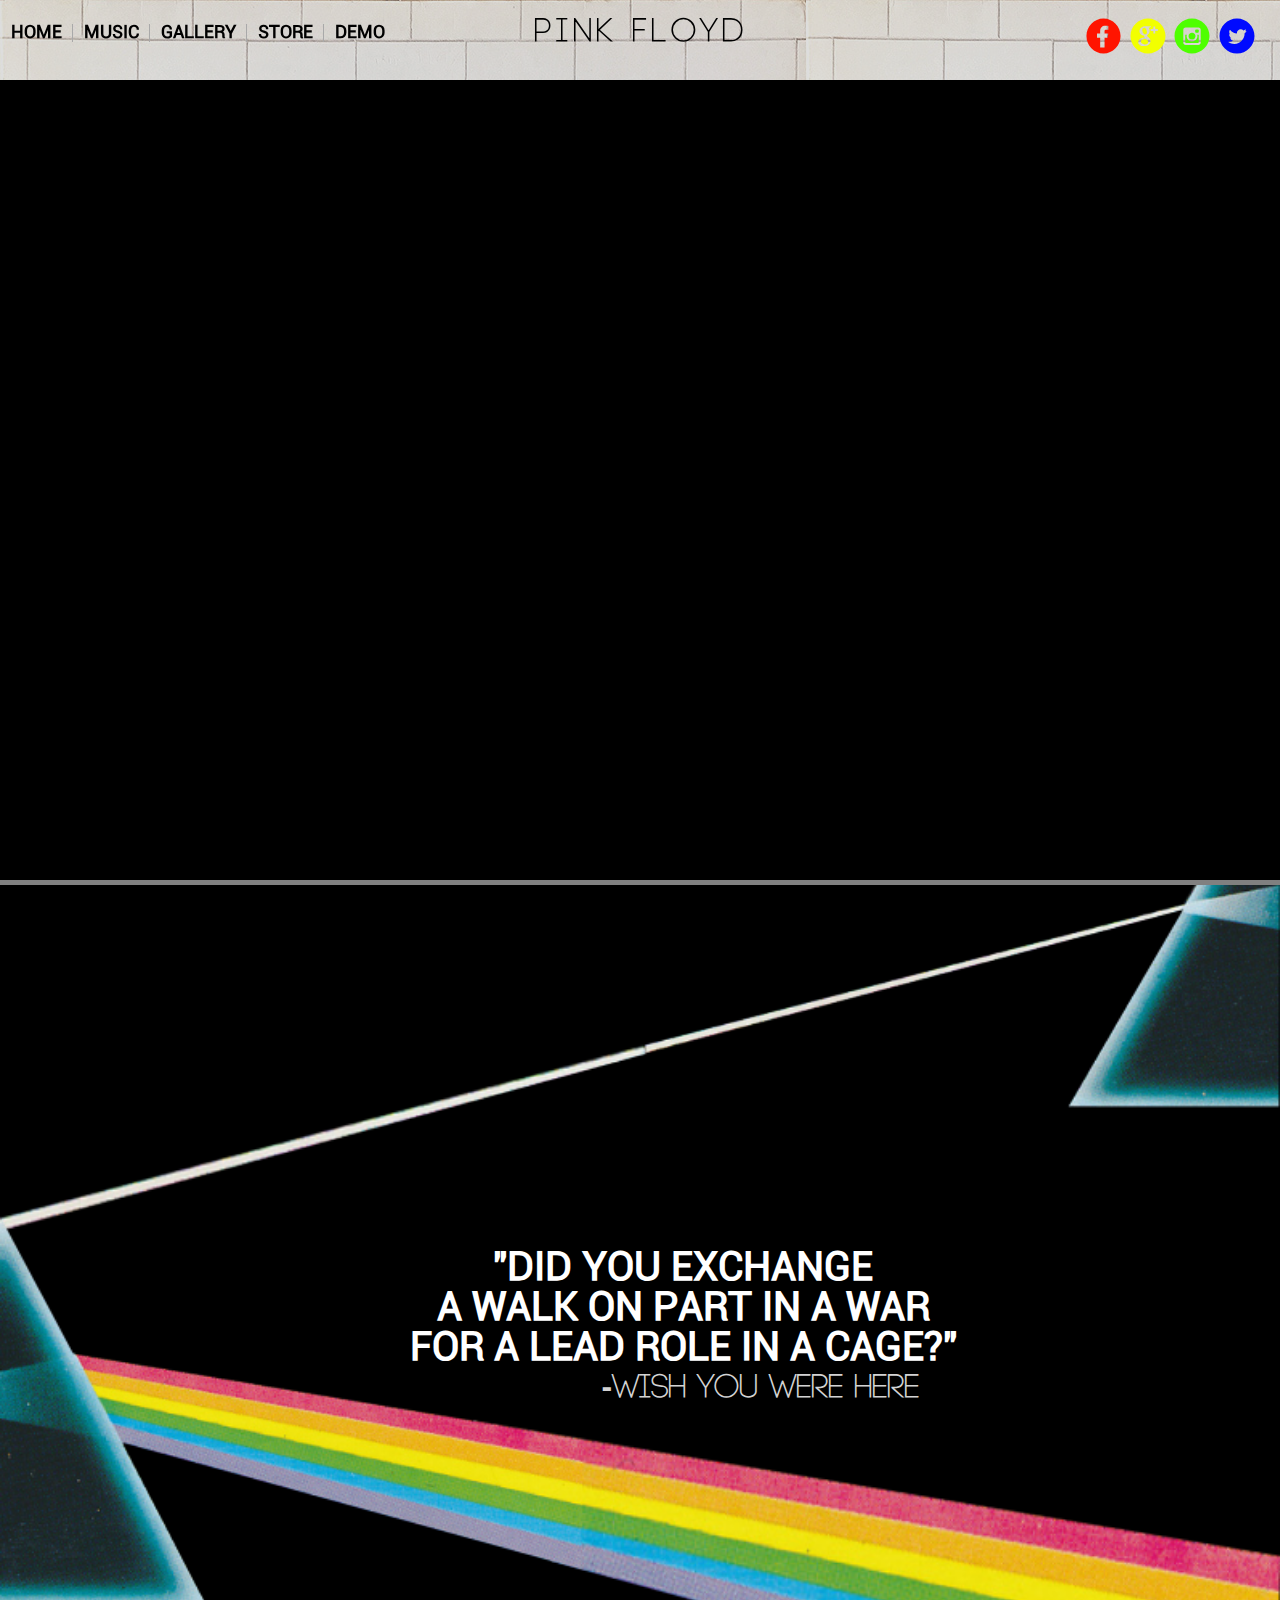
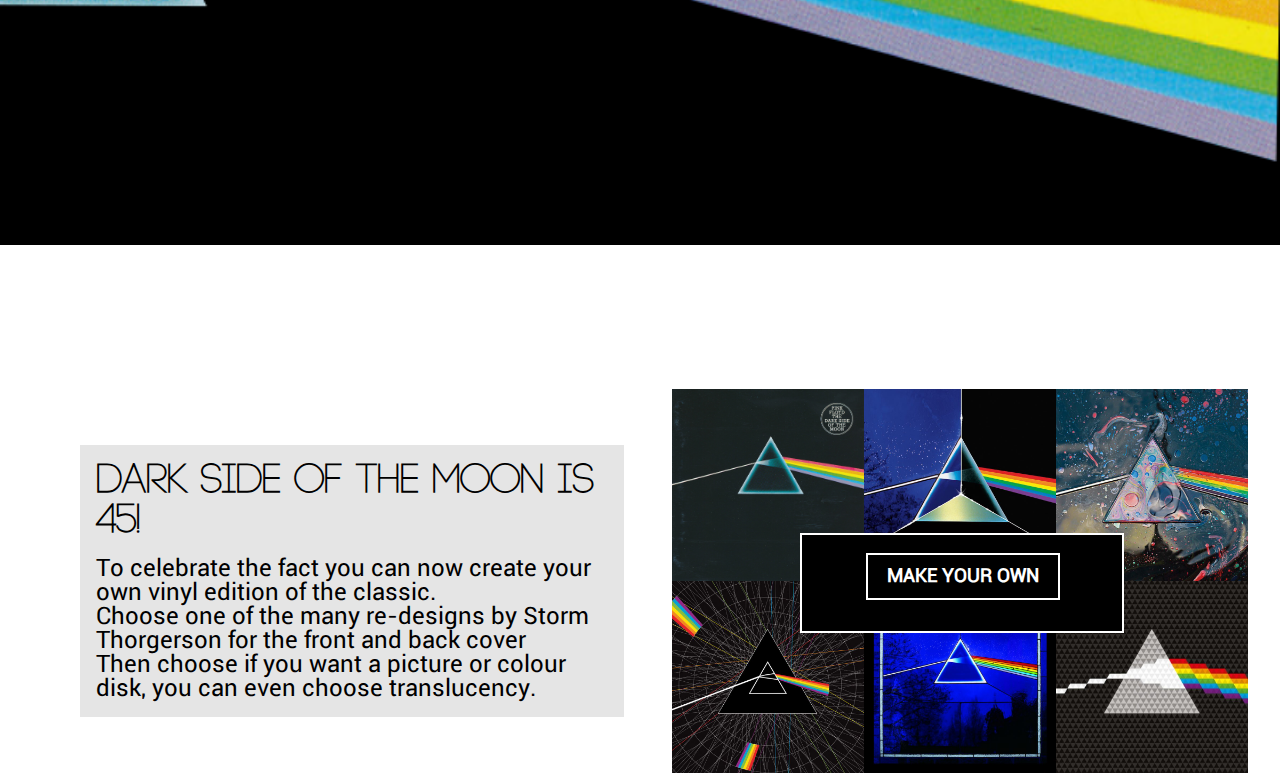
<file: index.html>
<html>
	<head>
		<!-- link stylesheet -->
		<link rel="stylesheet" type="text/css" href="css/style2.css">
		<!-- link jquery library -->
		<script src="https://ajax.googleapis.com/ajax/libs/jquery/3.3.1/jquery.min.js"></script>
		<!-- link javascript file -->
		<script src="js/script.js"></script>
		<!-- tab title -->
		<title>Pink Floyd Home</title>
	</head>

	<body>
		<section class="homeWrapper">
			<header>
				<!-- hamburger button for smaller screens -->
				<a href="#"><img class="hamburger" src="Assets/Hamburger_icon.png"></a>
				<!--  nav bar  -->
				<nav class="fullNav">
					<ul>
						<!-- links to the pages of the site -->
						<li class="one"><a href="index.html">HOME</a></li>
						<li class="two"><a href="music.html">MUSIC</a></li>
						<li class="three"><a href="gallery.html">GALLERY</a></li>
						<li class="four"><a href="store.html">STORE</a></li>
						<li class="five last"><a href="demo.html">DEMO</a></li>
					</ul>
				</nav>
				<!-- Website Title -->
				<h1>Pink Floyd</h1>
				<!-- social media links  -->
				<aside class="socialMediaIcons">
					<!-- image links -->
	        <a href="https://en-gb.facebook.com/pinkfloyd"><img class="logo" src="Assets/fb.svg"></a>
	        <a href="https://plus.google.com/"><img class="logo" src="Assets/google.svg"></a>
	        <a href="https://www.instagram.com/PinkFloyd"><img class="logo" src="Assets/insta.svg"></a>
	        <a href="https://twitter.com/PinkFloyd"><img class="logo" src="Assets/tweet.svg"></a>
	      </aside>
				<!-- <a href="#"><img class="share" src="Assets/share.png"></a> -->
			</header>


			<!-- youtube video at top of the page  -->
			<section class="topSect" id="topSect">
				<!-- youtube vid -->
				<iframe width="" height="" src="https://www.youtube.com/embed/n1b3GO3FHqs"
				class="video"
				allow="autoplay; encrypted-media; gyroscope; picture-in-picture"
				frameborder="0"
				allowfullscreen></iframe>
			</section>
			<!-- nice quote section  -->
			<section class="quoteSect">
				<!-- backgournd images -->
				<img class="whiteHalf" src="Assets/whiteHalf.png">
				<img class="rainbow" src="Assets/rainbowHalf.png">
				<!-- text -->
				<div class="quote">
					<p id="quote1">"DID YOU EXCHANGE<br>A WALK ON PART IN A WAR<br>FOR A LEAD ROLE IN A CAGE?"</p>
					<h2 id="reference1">-Wish You Were Here</h2>
				</div>
			</section>
			<!-- make your own dark side link section  -->
			<section class="customWrapper">
				<!-- text -->
				<div class="customDescript">
					<h2>DARK SIDE OF THE MOON IS 45!</h2>
					<p>
						To celebrate the fact you can
						now create your own vinyl edition of
						the classic.<br>
						Choose one of the many re-designs
						by Storm Thorgerson for the front and back cover<br>
						Then choose if you want a picture or colour disk, you can even
						choose translucency.
					</p>
				</div>
				<!-- grid of images -->
				<div class="allTheDarkSides">
					<img src="Assets/allTheDarkSides/darkSide1.jpg" id="1">
          <img src="Assets/allTheDarkSides/darkSide2.jpg" id="2">
          <img src="Assets/allTheDarkSides/darkSide3.jpg" id="3">
          <img src="Assets/allTheDarkSides/darkSide4.jpg" id="4">
          <img src="Assets/allTheDarkSides/darkSide5.jpg" id="5">
          <img src="Assets/allTheDarkSides/darkSide6.jpg" id="6">
					<!-- button to go to customiser -->
					<div class="buttonBox">
						<a class="button" href="customiser.html">MAKE YOUR OWN</a>
					</div>
				</div>
			</section>
	</section>
	<!-- side menu -->
		<nav class="dropNav" id="dropNav">
			<li><a href="index.html">HOME</a></li>
			<li><a href="music.html">MUSIC</a></li>
			<li><a href="gallery.html">GALLERY</a></li>
			<li><a href="store.html">STORE</a></li>
			<li><a href="demo.html">DEMO</a></li>
			<a href="#"><img id="closeBttn" src="Assets/close.png"></a>
		</nav>
	</body>
</html>
</file>
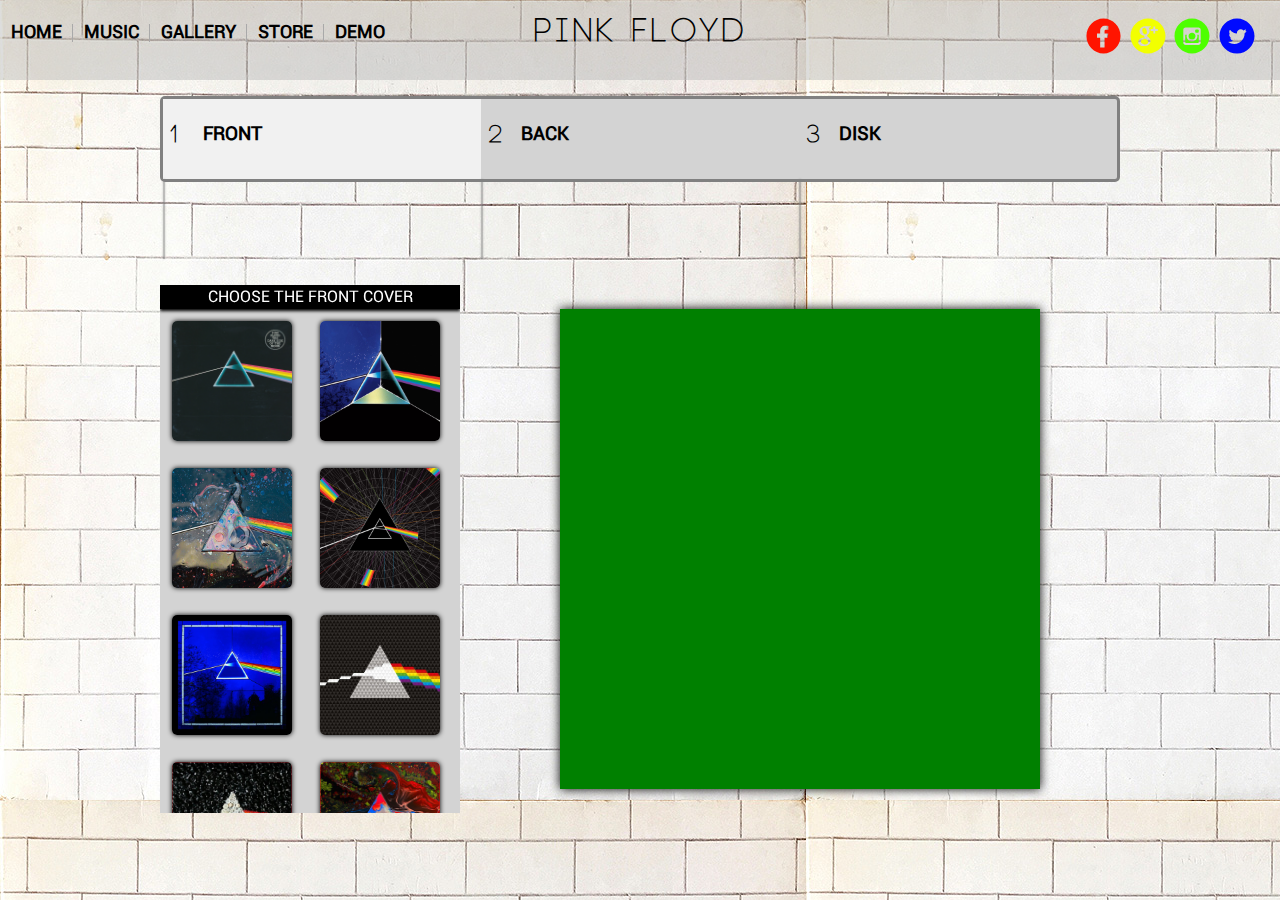
<file: customiser.html>
<html>
	<head>
		<link rel="stylesheet" type="text/css" href="css/style2.css">

		<script src="https://ajax.googleapis.com/ajax/libs/jquery/3.3.1/jquery.min.js"></script>

		<script src="js/script.js"></script>
		<title>Pink Floyd Home</title>
	</head>
	<body>
    <header>
      <a ><img class="hamburger" src="Assets/Hamburger_icon.png"></a>
      <nav class="fullNav">
      <ul>
        <li class="one" onclick="ScrollToTop()"><a href="index.html">HOME</a></li>
        <li class="two" onclick="ScrollToCovers()"><a href="music.html">MUSIC</a></li>
        <li class="three" onclick="ScrollToMosaic()"><a href="gallery.html">GALLERY</a></li>
        <li class="four" onclick="ScrollToStore()"><a href="store.html">STORE</a></li>
        <li class="five last"><a href="demo.html">DEMO</a></li>
      </ul>
      </nav>
      <h1>Pink Floyd</h1>
      <aside class="socialMediaIcons">
        <a href="https://en-gb.facebook.com/pinkfloyd"><img class="logo" src="Assets/fb.svg"></a>
        <a href="https://plus.google.com/"><img class="logo" src="Assets/google.svg"></a>
        <a href="https://www.instagram.com/PinkFloyd"><img class="logo" src="Assets/insta.svg"></a>
        <a href="https://twitter.com/PinkFloyd"><img class="logo" src="Assets/tweet.svg"></a>
      </aside>
      <!-- <a href="#"><img class="share" src="Assets/share.png"></a> -->
    </header>

		<!-- customiser container -->
    <section class="customBox">
			<!-- nav / progress bar -->
      <div class="topbar">
				<!-- div of changing width to show progress -->
        <div class="tracker"></div>
				<!-- div / button -->
        <div class="step step1">
          <h2 class="first">1</h2>
          <h3 class="first">FRONT</h3>
        </div>
				<!-- line between divs the trcker kept covering the column-rule css so made a seperate div -->
        <div class="topBarLine"></div>
        <div class="step step2">
          <h2>2</h2>
          <h3>BACK</h3>
        </div>
        <div class="topBarLine"></div>
        <div class="step step3">
          <h2>3</h2>
          <h3>DISK</h3>
        </div>
        <div class="topBarLine"></div>
        <!-- <div class="step step4">
          <h2>4</h2>
          <h3>SAVE</h3>
        </div> -->
      </div>
			<!-- left side menu for choosing overs/disk -->
      <aside class="menuBox">
				<!-- front cover options -->
        <div class="customMenu front">
					<!-- title -->
          <div class="title">CHOOSE THE FRONT COVER</div>
					<!-- image choices -->
          <img src="Assets/allTheDarkSides/darkSide1.jpg" id="1">
          <img src="Assets/allTheDarkSides/darkSide2.jpg" id="2">
          <img src="Assets/allTheDarkSides/darkSide3.jpg" id="3">
          <img src="Assets/allTheDarkSides/darkSide4.jpg" id="4">
          <img src="Assets/allTheDarkSides/darkSide5.jpg" id="5">
          <img src="Assets/allTheDarkSides/darkSide6.jpg" id="6">
          <img src="Assets/allTheDarkSides/darkSide7.jpg" id="7">
          <img src="Assets/allTheDarkSides/darkSide8.jpg" id="8">
          <img src="Assets/allTheDarkSides/darkSide9.jpg" id="9">
          <img src="Assets/allTheDarkSides/darkSide10.jpg" id="10">
          <img src="Assets/allTheDarkSides/darkSide11.jpg" id="11">
          <img src="Assets/allTheDarkSides/darkSide12.jpg" id="12">
          <img src="Assets/allTheDarkSides/darkSide13.jpg" id="13">
          <img src="Assets/allTheDarkSides/darkSide14.jpg" id="14">
          <img src="Assets/allTheDarkSides/darkSide15.jpg" id="15">
          <img src="Assets/allTheDarkSides/darkSide16.jpg" id="16">
          <img src="Assets/allTheDarkSides/darkSide17.jpg" id="17">
          <img src="Assets/allTheDarkSides/darkSide18.jpg" id="18">
          <img src="Assets/allTheDarkSides/darkSide19.jpg" id="19">
          <img src="Assets/allTheDarkSides/darkSide20.jpg" id="20">
          <img src="Assets/allTheDarkSides/darkSide21.jpg" id="21">
          <img src="Assets/allTheDarkSides/darkSide22.jpg" id="22">
          <img src="Assets/allTheDarkSides/darkSide23.jpg" id="23">
          <img src="Assets/allTheDarkSides/darkSide24.jpg" id="24">
        </div>
				<!-- back cover options -->
        <div class="customMenu back">
					<!-- title -->
          <div class="title">CHOOSE THE BACK COVER</div>
					<!-- image choices -->
          <img src="Assets/allTheDarkSides/darkSide26.jpg" id="26">
          <img src="Assets/allTheDarkSides/darkSide27.jpg" id="27">
          <img src="Assets/allTheDarkSides/darkSide1.jpg" id="1">
          <img src="Assets/allTheDarkSides/darkSide2.jpg" id="2">
          <img src="Assets/allTheDarkSides/darkSide3.jpg" id="3">
          <img src="Assets/allTheDarkSides/darkSide4.jpg" id="4">
          <img src="Assets/allTheDarkSides/darkSide5.jpg" id="5">
          <img src="Assets/allTheDarkSides/darkSide6.jpg" id="6">
          <img src="Assets/allTheDarkSides/darkSide7.jpg" id="7">
          <img src="Assets/allTheDarkSides/darkSide8.jpg" id="8">
          <img src="Assets/allTheDarkSides/darkSide9.jpg" id="9">
          <img src="Assets/allTheDarkSides/darkSide10.jpg" id="10">
          <img src="Assets/allTheDarkSides/darkSide11.jpg" id="11">
          <img src="Assets/allTheDarkSides/darkSide12.jpg" id="12">
          <img src="Assets/allTheDarkSides/darkSide13.jpg" id="13">
          <img src="Assets/allTheDarkSides/darkSide14.jpg" id="14">
          <img src="Assets/allTheDarkSides/darkSide15.jpg" id="15">
          <img src="Assets/allTheDarkSides/darkSide16.jpg" id="16">
          <img src="Assets/allTheDarkSides/darkSide17.jpg" id="17">
          <img src="Assets/allTheDarkSides/darkSide18.jpg" id="18">
          <img src="Assets/allTheDarkSides/darkSide19.jpg" id="19">
          <img src="Assets/allTheDarkSides/darkSide20.jpg" id="20">
          <img src="Assets/allTheDarkSides/darkSide21.jpg" id="21">
          <img src="Assets/allTheDarkSides/darkSide22.jpg" id="22">
          <img src="Assets/allTheDarkSides/darkSide23.jpg" id="23">
          <img src="Assets/allTheDarkSides/darkSide24.jpg" id="24">
        </div>
				<!-- disk options -->
        <div class="customMenu disk">
					<!-- title -->
          <div class="title">CHOOSE THE DISK</div>
					<!-- image options -->
          <img src="Assets/allTheDarkSides/darkSide1.jpg" id="1">
          <img src="Assets/allTheDarkSides/darkSide2.jpg" id="2">
          <img src="Assets/allTheDarkSides/darkSide3.jpg" id="3">
          <img src="Assets/allTheDarkSides/darkSide4.jpg" id="4">
          <img src="Assets/allTheDarkSides/darkSide5.jpg" id="5">
          <img src="Assets/allTheDarkSides/darkSide6.jpg" id="6">
          <img src="Assets/allTheDarkSides/darkSide7.jpg" id="7">
          <img src="Assets/allTheDarkSides/darkSide8.jpg" id="8">
          <img src="Assets/allTheDarkSides/darkSide9.jpg" id="9">
          <img src="Assets/allTheDarkSides/darkSide10.jpg" id="10">
          <img src="Assets/allTheDarkSides/darkSide11.jpg" id="11">
          <img src="Assets/allTheDarkSides/darkSide12.jpg" id="12">
          <img src="Assets/allTheDarkSides/darkSide13.jpg" id="13">
          <img src="Assets/allTheDarkSides/darkSide14.jpg" id="14">
          <img src="Assets/allTheDarkSides/darkSide15.jpg" id="15">
          <img src="Assets/allTheDarkSides/darkSide16.jpg" id="16">
          <img src="Assets/allTheDarkSides/darkSide17.jpg" id="17">
          <img src="Assets/allTheDarkSides/darkSide18.jpg" id="18">
          <img src="Assets/allTheDarkSides/darkSide19.jpg" id="19">
          <img src="Assets/allTheDarkSides/darkSide20.jpg" id="20">
          <img src="Assets/allTheDarkSides/darkSide21.jpg" id="21">
          <img src="Assets/allTheDarkSides/darkSide22.jpg" id="22">
          <img src="Assets/allTheDarkSides/darkSide23.jpg" id="23">
          <img src="Assets/allTheDarkSides/darkSide24.jpg" id="24">
        </div>
				<!-- further options -->
        <div class="diskOptions disk">
					<!-- title -->
          <div class="title">DISK OPTIONS</div>
					<!-- form items for manipulation of disk div -->
          <input type="checkbox" id="sticker">CENTER STICKER?<br>
          <input type="checkbox" id="isColour">COLOUR DISK?<br>
					<!-- colour input picker -->
          <input type="color" id="colourPicker"><br>
          <p>PICK OPACITY:<p>
					<!-- range input opacity picker -->
          <input type="range" id="opacityPicker" min="60" max="100" value="50">
        </div>
      </aside>

			<!-- the album covers / disk container -->
      <div class="customAlbumBox">
				<!-- the front and back covers -->
        <div class="customAlbum">
					<!-- front side -->
          <div class="customFront customSide">
          </div>
					<!-- back side -->
          <div class="customBack customSide">
          </div>
        </div>
				<!-- //disk div -->
        <div class="customSide disk">
        </div>
				<!-- hole in center of disk -->
        <div class="centerCircle disk"></div>
				<!-- graphic to make the div look like a vinyl -->
        <div class="ringsDiv">
          <img src="Assets/vinylRings.png" class=" vinylRings disk">
        </div>
      </div>
    </section>
		<!-- side menu -->
    <nav class="dropNav" id="dropNav">
      <li><a href="index.html">HOME</a></li>
      <li><a href="music.html">MUSIC</a></li>
      <li><a href="gallery.html">GALLERY</a></li>
      <li><a href="store.html">STORE</a></li>
      <li><a href="demo.html">DEMO</a></li>
      <a href="#"><img id="closeBttn" src="Assets/close.png"></a>
    </nav>

  </body>
</html>
</file>
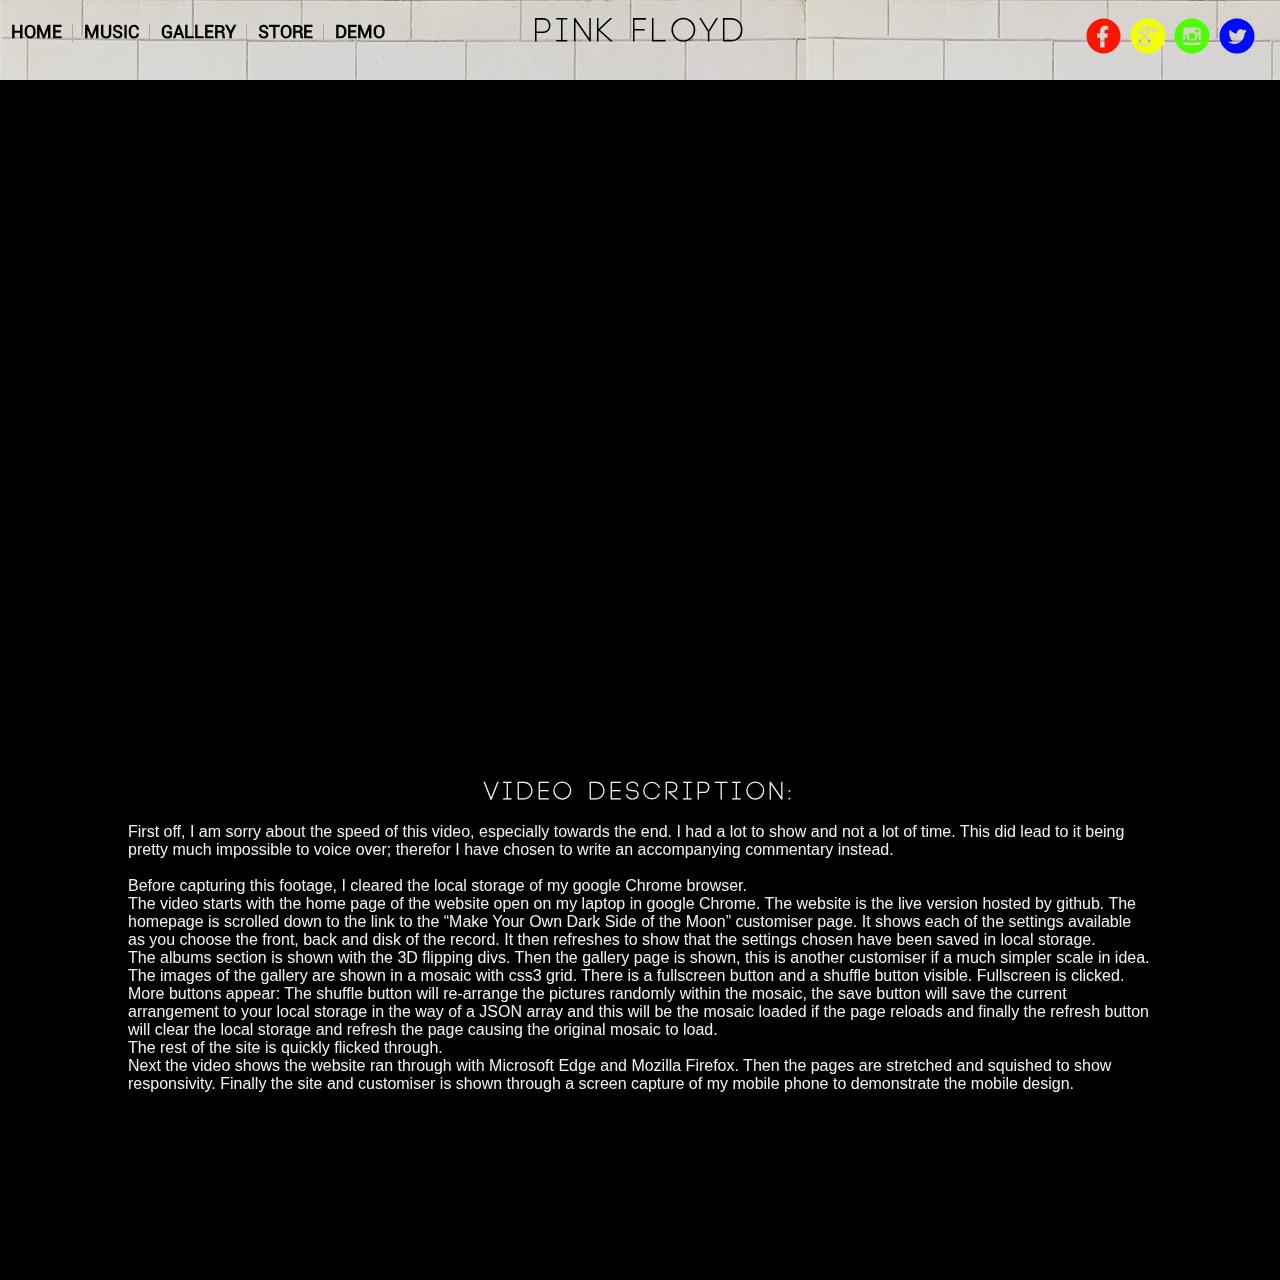
<file: demo.html>
<html>
	<head>
		<link rel="stylesheet" type="text/css" href="css/style2.css">

		<script src="https://ajax.googleapis.com/ajax/libs/jquery/3.3.1/jquery.min.js"></script>

		<script src="js/script.js"></script>
		<title>CMP1130 Demo</title>
	</head>
	<body>
		<section class="homeWrapper">
			<header>
				<a href="#"><img class="hamburger" src="Assets/Hamburger_icon.png"></a>
				<nav class="fullNav">
				<ul>
					<li class="one"><a href="index.html">HOME</a></li>
					<li class="two"><a href="music.html">MUSIC</a></li>
					<li class="three"><a href="gallery.html">GALLERY</a></li>
					<li class="four"><a href="store.html">STORE</a></li>
					<li class="five last"><a href="demo.html">DEMO</a></li>
				</ul>
				</nav>

				<h1>Pink Floyd</h1>
				<aside class="socialMediaIcons">
	        <a href="https://en-gb.facebook.com/pinkfloyd"><img class="logo" src="Assets/fb.svg"></a>
	        <a href="https://plus.google.com/"><img class="logo" src="Assets/google.svg"></a>
	        <a href="https://www.instagram.com/PinkFloyd"><img class="logo" src="Assets/insta.svg"></a>
	        <a href="https://twitter.com/PinkFloyd"><img class="logo" src="Assets/tweet.svg"></a>
	      </aside>

				<!-- <a href="#"><img class="share" src="Assets/share.png"></a> -->
			</header>

      <!-- youtube video -->
			<section class="topSect demo" id="topSect">
				<iframe width="560" height="315" src="https://www.youtube.com/embed/VoAL60iDE8o"
				frameborder="0" allow="accelerometer; autoplay; encrypted-media; gyroscope; picture-in-picture"
				allowfullscreen>
				</iframe>
				<!-- description -->
				<div class="vidDescript">
					<h2>Video Description:</h2><br>
					<p>
						First off, I am sorry about the speed of this video, especially towards the end. I had a lot to show and not a lot of time. This did lead to it being pretty much impossible to voice over; therefor I have chosen to write an accompanying commentary instead.<br><br>

						Before capturing this footage, I cleared the local storage of my google Chrome browser.<br>
						The video starts with the home page of the website open on my laptop in google Chrome. The website is the live version hosted by github. The homepage is scrolled down to the link to the “Make Your Own Dark Side of the Moon” customiser page. It shows each of the settings available as you choose the front, back and disk of the record. It then refreshes to show that the settings chosen have been saved in local storage. <br>
						The albums section is shown with the 3D flipping divs. Then the gallery page is shown, this is another customiser if a much simpler scale in idea. The images of the gallery are shown in a mosaic with css3 grid. There is a fullscreen button and a shuffle button visible. Fullscreen is clicked. More buttons appear: The shuffle button will re-arrange the pictures randomly within the mosaic, the save button will save the current arrangement to your local storage in the way of a JSON array and this will be the mosaic loaded if the page reloads and finally the refresh button will clear the local storage and refresh the page causing the original mosaic to load.<br>
						The rest of the site is quickly flicked through.<br>
						Next the video shows the website ran through with Microsoft Edge and Mozilla Firefox. Then the pages are stretched and squished to show responsivity. Finally the site and customiser is shown through a screen capture of my mobile phone to demonstrate the mobile design.<br>
					</p>
				</div>

				<nav class="dropNav" id="dropNav">
					<li><a href="index.html">HOME</a></li>
					<li><a href="music.html">MUSIC</a></li>
					<li><a href="gallery.html">GALLERY</a></li>
					<li><a href="store.html">STORE</a></li>
					<li><a href="demo.html">DEMO</a></li>
					<a href="#"><img id="closeBttn" src="Assets/close.png"></a>
				</nav>
			</section>


    </body>
</html>
</file>
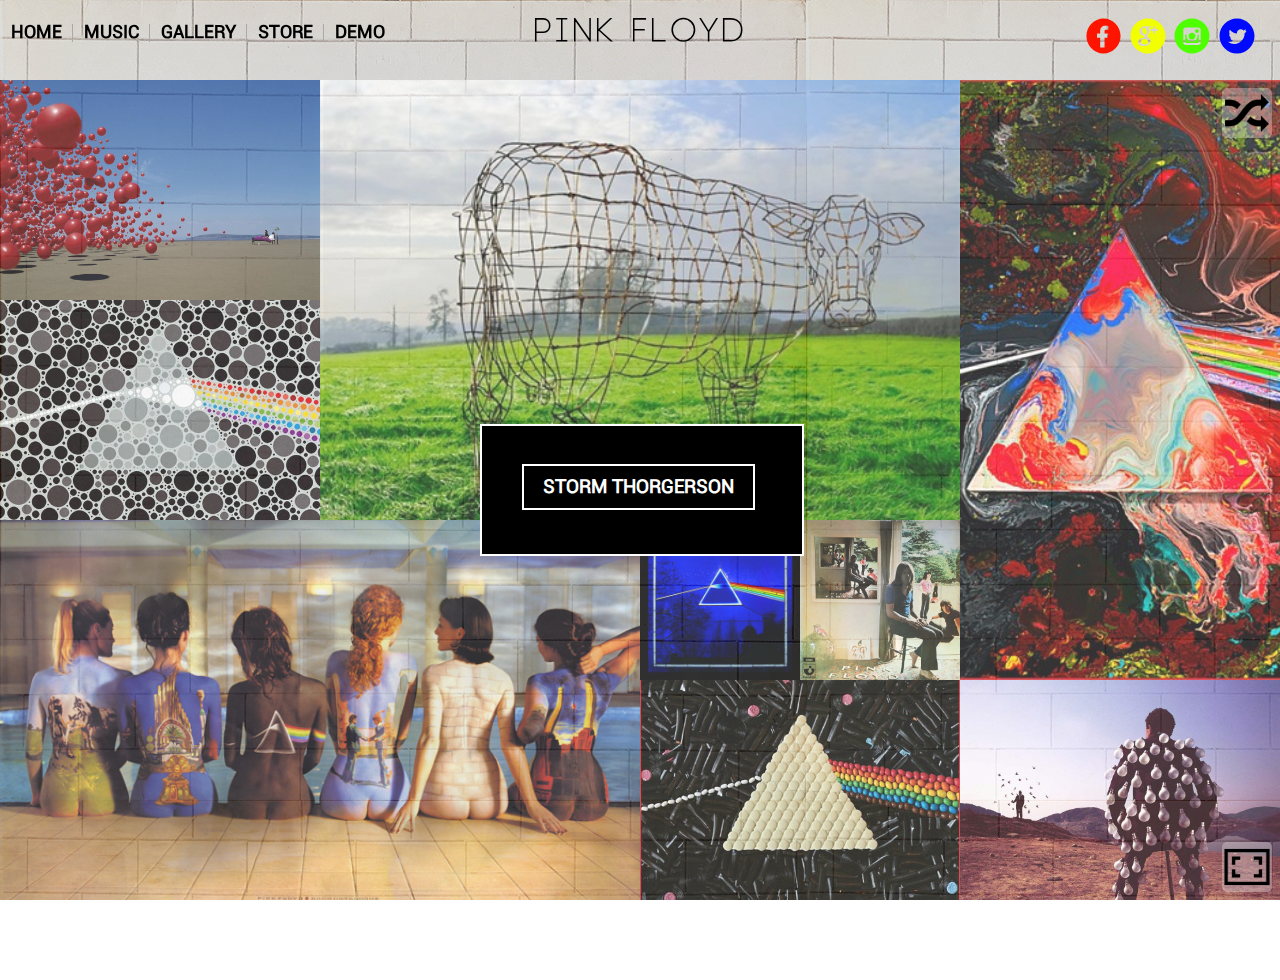
<file: gallery.html>
<html>
	<head>
		<link rel="stylesheet" type="text/css" href="css/style2.css">

		<script src="https://ajax.googleapis.com/ajax/libs/jquery/3.3.1/jquery.min.js"></script>

		<script src="js/script.js"></script>
		<title>Pink Floyd Home</title>
	</head>
	<body class="galleryBody">

			<header>
				<a href="#"><img class="hamburger" src="Assets/Hamburger_icon.png"></a>
				<nav class="fullNav">
				<ul>
					<li class="one" onclick="ScrollToTop()"><a href="index.html">HOME</a></li>
					<li class="two" onclick="ScrollToCovers()"><a href="music.html">MUSIC</a></li>
					<li class="three" onclick="ScrollToMosaic()"><a href="gallery.html">GALLERY</a></li>
					<li class="four" onclick="ScrollToStore()"><a href="store.html">STORE</a></li>
					<li class="five last"><a href="demo.html">DEMO</a></li>
				</ul>
				</nav>

				<h1>Pink Floyd</h1>

				<aside class="socialMediaIcons">
					<a href="https://en-gb.facebook.com/pinkfloyd"><img class="logo" src="Assets/fb.svg"></a>
					<a href="https://plus.google.com/"><img class="logo" src="Assets/google.svg"></a>
					<a href="https://www.instagram.com/PinkFloyd"><img class="logo" src="Assets/insta.svg"></a>
					<a href="https://twitter.com/PinkFloyd"><img class="logo" src="Assets/tweet.svg"></a>
				</aside>

			</header>

			<!-- buttons for the mosaic functions -->
			<div id="miniButtonsBox">
				<div id="shuffleBttn" class="miniButtons"><img src="Assets/shuffle.png"></div>
				<div id="fullBttn" class="miniButtons"><img src="Assets/fullScreen.png"></div>
				<div id="saveBttn" class="miniButtons"><img src="Assets/save.png"></div>
				<div id="refreshBttn" class="miniButtons"><img src="Assets/refresh.png"></div>
			</div>
			<!-- css3 grid displayed gallery of images -->
      <div class="mosaicContainer">
				<!-- tile of mosaic -->
					<div class="mos1 tile">
						<!-- image in tile -->
						<img src="Assets/mosaic/baloons.jpg" id="1">
					</div>
					<div class="mos2 tile">
						<img src="Assets/mosaic/wireCow.jpg"  id="2">
					</div>
					<div class="mos3 tile">
						<img src="Assets/slider/img3.jpg"  id="3">
					</div>
					<div class="mos4 tile">
						<img src="Assets/slider/img4.jpg"  id="4">
					</div>
					<div class="mos5 tile">
						<img src="Assets/mosaic/backCat.jpg"  id="5">
					</div>
					<div  class="mos6 tile">
						<img src="Assets/slider/img6.jpg"  id="6">
					</div>
					<div class="mos7 tile">
						<img src="Assets/mosaic/ummagumma.jpg"  id="7">
					</div>
					<div class="mos8 tile">
						<img src="Assets/slider/img8.jpg"  id="8">
					</div>
					<div class="mos9 tile">
						<img src="Assets/mosaic/mrLight.jpeg"  id="9">
					</div>
			</div>
					<!-- large image gallery -->
					<div class="galleryBox" id="gallery">
						<!-- box for the image -->
				  	<div class="imageBox" id="imgBox">
							<!-- list of images -->
							<ul>
								<li><img src="Assets/slider/img1.jpg" id="img1"></li>
								<li><img src="Assets/slider/img2.jpg" id="img2"></li>
								<li><img src="Assets/slider/img3.jpg" id="img3"></li>
								<li><img src="Assets/slider/img4.jpg"  id="img4"></li>
								<li><img src="Assets/slider/img5.jpg" id="img5"></li>
								<li><img src="Assets/slider/img6.jpg" id="img6"></li>
								<li><img src="Assets/slider/img7.jpg" id="img7"></li>
								<li><img src="Assets/slider/img8.jpg" id="img8"></li>
								<li><img src="Assets/slider/img9.jpg" id="img9"></li>
								<li><img src="Assets/slider/img10.jpg" id="img10"></li>
								<li><img src="Assets/slider/img11.jpg" id="img11"></li>
								<li><img src="Assets/slider/img12.jpg" id="img12"></li>
								<li><img src="Assets/slider/img13.jpg" id="img13"></li>
								<li><img src="Assets/slider/img14.jpg" id="img14"></li>
								<li><img src="Assets/slider/img15.jpg" id="img15"></li>
								<li><img src="Assets/slider/img16.jpg" id="img16"></li>
							</ul>
						</div>
						<!-- buttons for large screen images -->
		  			<div class="chevron left" id="left"><img src="Assets/chevron.png"></div>
			    	<div class="chevron right" id="right"><img src="Assets/chevron.png"></div>
				  	<div class="closeBttn" id="close"><img src="Assets/close.png"></div>
				  </div>
					<!-- link to the band's photographer's website -->
				<div class="buttonBox">
					<a href="https://www.stormstudiosdesign.com" class="button storm">STORM THORGERSON</a>
				</div>
				<!-- side menu -->
				<nav class="dropNav" id="dropNav">
					<li><a href="index.html">HOME</a></li>
					<li><a href="music.html">MUSIC</a></li>
					<li><a href="gallery.html">GALLERY</a></li>
					<li><a href="store.html">STORE</a></li>
					<li><a href="demo.html">DEMO</a></li>
					<a href="#"><img id="closeBttn" src="Assets/close.png"></a>
				</nav>
    </body>
</html>
</file>
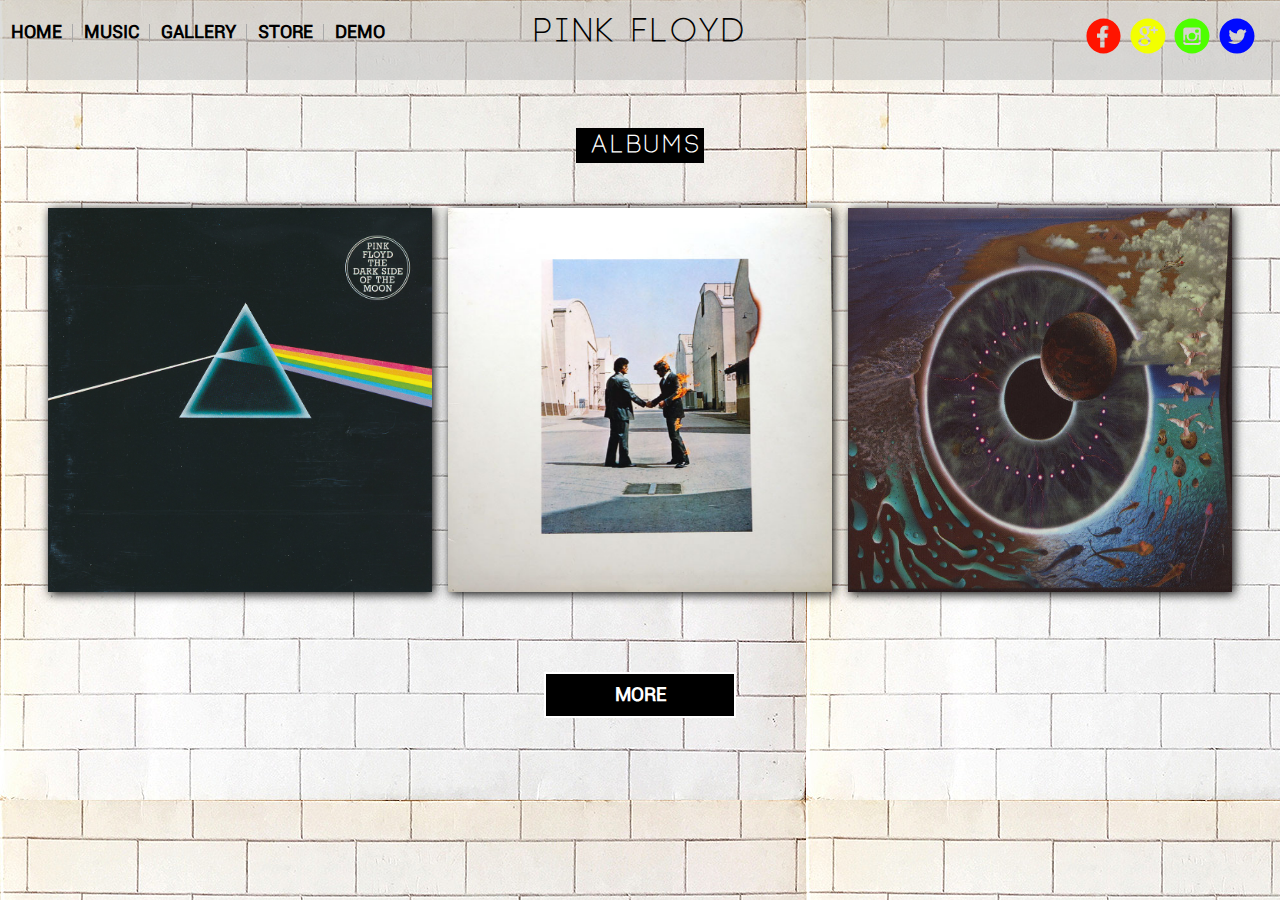
<file: music.html>
<html>
	<head>
		<link rel="stylesheet" type="text/css" href="css/style2.css">

		<script src="https://ajax.googleapis.com/ajax/libs/jquery/3.3.1/jquery.min.js"></script>

		<script src="js/script.js"></script>
		<title>Music</title>
	</head>
	<body class = "musicBody">

			<header>
				<a href="#"><img class="hamburger" src="Assets/Hamburger_icon.png"></a>
				<nav class="fullNav">
					<ul>
	          <li class="one" onclick="ScrollToTop()"><a href="index.html">HOME</a></li>
						<li class="two" onclick="ScrollToCovers()"><a href="music.html">MUSIC</a></li>
						<li class="three" onclick="ScrollToMosaic()"><a href="gallery.html">GALLERY</a></li>
						<li class="four" onclick="ScrollToStore()"><a href="store.html">STORE</a></li>
						<li class="five last"><a href="demo.html">DEMO</a></li>
					</ul>
				</nav>

				<h1>Pink Floyd</h1>
				<aside class="socialMediaIcons">
	        <a href="https://en-gb.facebook.com/pinkfloyd"><img class="logo" src="Assets/fb.svg"></a>
	        <a href="https://plus.google.com/"><img class="logo" src="Assets/google.svg"></a>
	        <a href="https://www.instagram.com/PinkFloyd"><img class="logo" src="Assets/insta.svg"></a>
	        <a href="https://twitter.com/PinkFloyd"><img class="logo" src="Assets/tweet.svg"></a>
	      </aside>
				<!-- <a href="#"><img class="share" src="Assets/share.png"></a> -->
			</header>
				<!-- title -->
        <div class="coverDiscript">
          <h2>ALBUMS</h2>
        </div>
				<!-- 3D flipping albums -->
				<!-- there are three of these built the same -->
				<div class='album darkSide'>
					<!-- front of album -->
  				<div class='side front'>
						<!-- front cover image -->
  					<img src="Assets/darkSide.JPEG">
  				</div>
					<!-- back of album -->
  				<div class='side back'>
						<!-- content of the back side of the album -->
  					<section class="backContent">
  						<h1>DARK SIDE <br/>OF THE MOON</h1>
  						<p>x2 LP, CD <br/>or <br/>DIGITAL DOWNLOAD</p>
  						<div class="line"></div>
    					<a href='#' class='button albumButton'>STORE</a>
    				</section>
  				</div>
         </div>
				 <!-- another 3D flipping album -->
      	 <div class='album wishYouWereHere'>
        		<div class='side front'>
          			<img src="Assets/wishYouWereHere.jpeg">
        		</div>
        		<div class='side back'>
          			<section class="backContent">
            			<h1>WISH YOU<br/>WERE HERE</h1>
            			<p>x2 LP, CD <br/>or <br/>DIGITAL DOWNLOAD</p>
            			<div class="line"></div>
            			<a href='#' class='button albumButton'>STORE</a>
          			</section>
        		</div>
      	 </div>
				 <!-- another 3D flipping album -->
		     <div class='album pulse'>
        		<div class='side front'>
          			<img src="Assets/pulse.jpeg">
        		</div>
        		<div class='side back'>
          			<section class="backContent">
           				<h1>PULSE</h1>
           				<div class="info">
       						<p>x2 LP, CD <br/>or <br/>DIGITAL DOWNLOAD</p>
           					<div class="line"></div>
     			        	<a href='#' class='button albumButton'>STORE</a>
     			    		</div>
          			</section>
       			</div>
      	</div>
				<!-- link to the store page -->
				<div class="button seeMore"><a href="#">MORE</a></div>
				<!-- side nav -->
				<nav class="dropNav" id="dropNav">
					<li><a href="index.html">HOME</a></li>
					<li><a href="music.html">MUSIC</a></li>
					<li><a href="gallery.html">GALLERY</a></li>
					<li><a href="store.html">STORE</a></li>
					<li><a href="demo.html">DEMO</a></li>
					<a href="#"><img id="closeBttn" src="Assets/close.png"></a>
				</nav>
      </body>
</html>
</file>
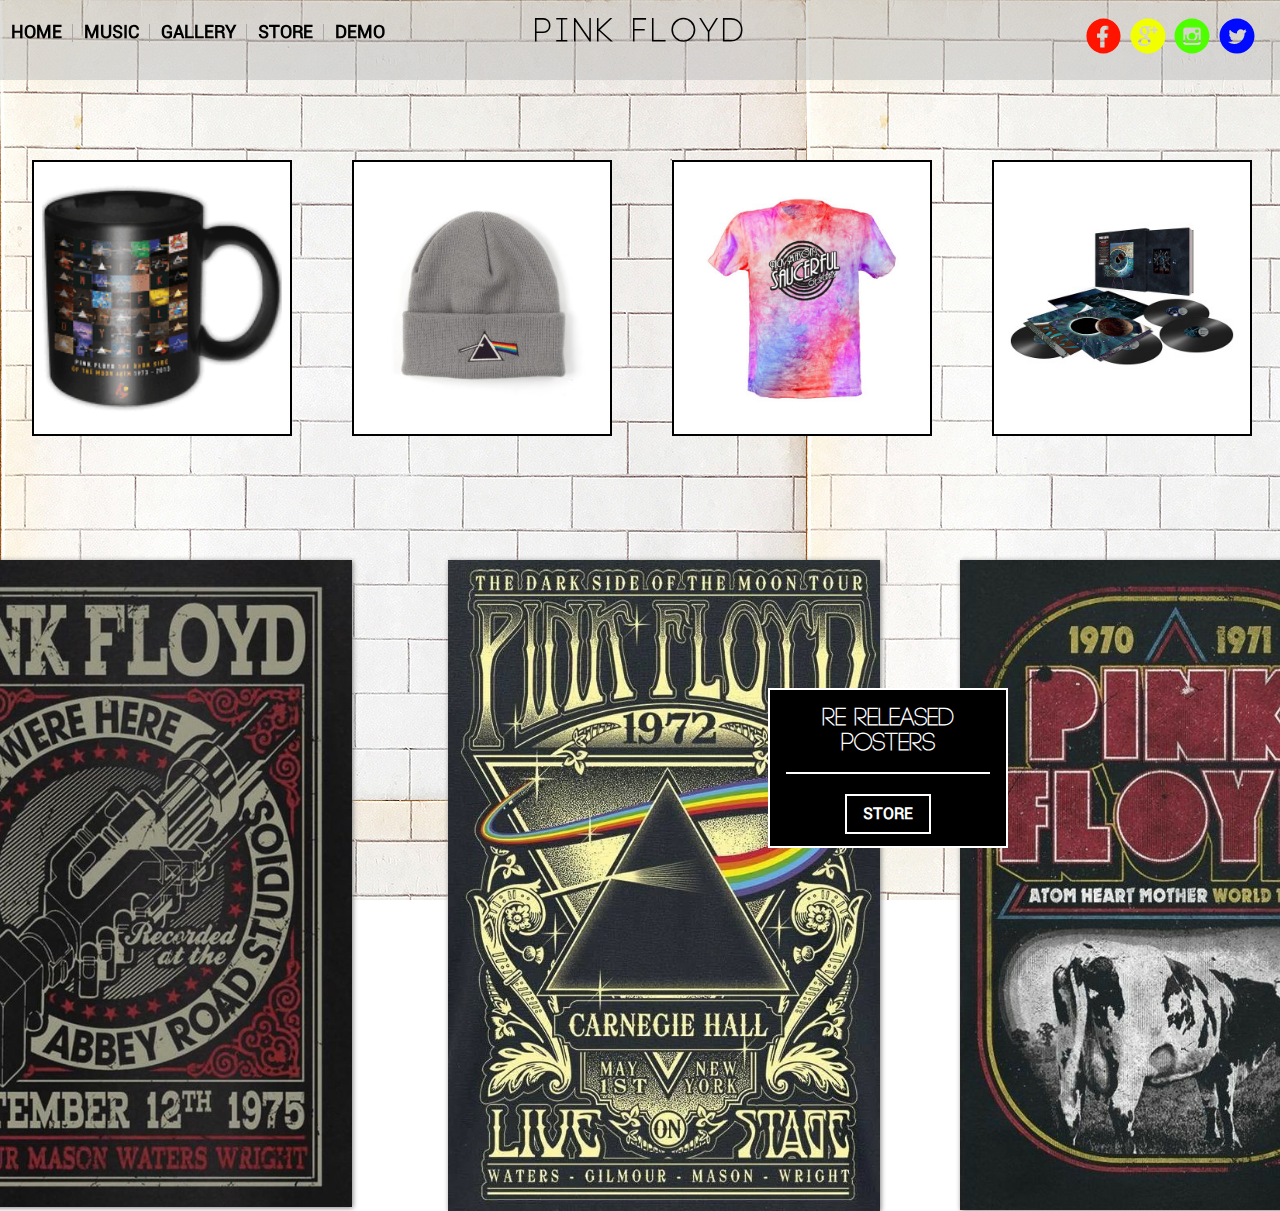
<file: store.html>
<html>
	<head>
		<link rel="stylesheet" type="text/css" href="css/style2.css">

		<script src="https://ajax.googleapis.com/ajax/libs/jquery/3.3.1/jquery.min.js"></script>

		<script src="js/script.js"></script>
		<title>Pink Floyd Home</title>
	</head>
	<body class="storeBody">

			<header>
				<a href="#"><img class="hamburger" src="Assets/Hamburger_icon.png"></a>
				<nav class="fullNav">
				<ul>
					<li class="one" onclick="ScrollToTop()"><a href="index.html">HOME</a></li>
					<li class="two" onclick="ScrollToCovers()"><a href="music.html">MUSIC</a></li>
					<li class="three" onclick="ScrollToMosaic()"><a href="gallery.html">GALLERY</a></li>
					<li class="four" onclick="ScrollToStore()"><a href="store.html">STORE</a></li>
					<li class="five last"><a href="demo.html">DEMO</a></li>
				</ul>
				</nav>

				<h1>Pink Floyd</h1>
				<aside class="socialMediaIcons">
	        <a href="https://en-gb.facebook.com/pinkfloyd"><img class="logo" src="Assets/fb.svg"></a>
	        <a href="https://plus.google.com/"><img class="logo" src="Assets/google.svg"></a>
	        <a href="https://www.instagram.com/PinkFloyd"><img class="logo" src="Assets/insta.svg"></a>
	        <a href="https://twitter.com/PinkFloyd"><img class="logo" src="Assets/tweet.svg"></a>
	      </aside>
				<!-- <a href="#"><img class="share" src="Assets/share.png"></a> -->
			</header>
			<!-- boxes and images for different types of merchandise -->
      <div class="merchTypes">
				<!-- box -->
					<div class="merchBox mug">
						<!-- image -->
						<img src="Assets/mug.png">
						<!-- hidden div that rises on hover -->
						<div class="info">
							<!-- title -->
							<h2>ACCESORIES</h2>
							<!-- lnk -->
							<a href="http://pinkfloyd.bandstores.co.uk/products.php?cat=4736" class="button">STORE</a>
						</div>
					</div>
					<div class="merchBox apparel">
						<img src="Assets/beanie.JPG">
						<div class="info">
							<h2>APPAREL</h2>
							<a href="http://pinkfloyd.bandstores.co.uk/products.php?cat=4773" class="button">STORE</a>
						</div>
					</div>
					<div class="merchBox saucer">
						<img src="Assets/saucer.JPG">
						<div class="info">
							<h2>TOUR</h2>
							<a href="http://pinkfloyd.bandstores.co.uk/products.php?cat=5135" class="button">STORE</a>
						</div>
					</div>
					<div class="merchBox music">
						<img src="Assets/pulseDeluxe.JPG">
						<div class="info">
							<h2>MUSIC</h2>
							<a href="http://pinkfloyd.bandstores.co.uk/products.php?cat=4746" class="button">STORE</a>
						</div>
					</div>
				</div>

				<!-- posters and link box -->
        <div class="posterSect">
					<!-- posters -->
						<img class="poster wYWHPoster" src="Assets/wishYouWereHerePoster.jpg">
						<img class="poster darkPoster" src="Assets/darkSidePoster.jpg">
						<img class="poster AHMPoster" src="Assets/atomHeartMotherPoster.jpg">
						<!-- link box -->
					<div class="merchbox">
						<div class="info">
							<h2>RE RELEASED POSTERS</h2>
							<a href="http://pinkfloyd.bandstores.co.uk/products.php?cat=4736" class="button">STORE</a>
						</div>
			  	</div>
				</div>
				<!-- side menu -->
				<nav class="dropNav" id="dropNav">
					<li><a href="index.html">HOME</a></li>
					<li><a href="music.html">MUSIC</a></li>
					<li><a href="gallery.html">GALLERY</a></li>
					<li><a href="store.html">STORE</a></li>
					<li><a href="demo.html">DEMO</a></li>
					<a href="#"><img id="closeBttn" src="Assets/close.png"></a>
				</nav>
  </body>
</html>
</file>
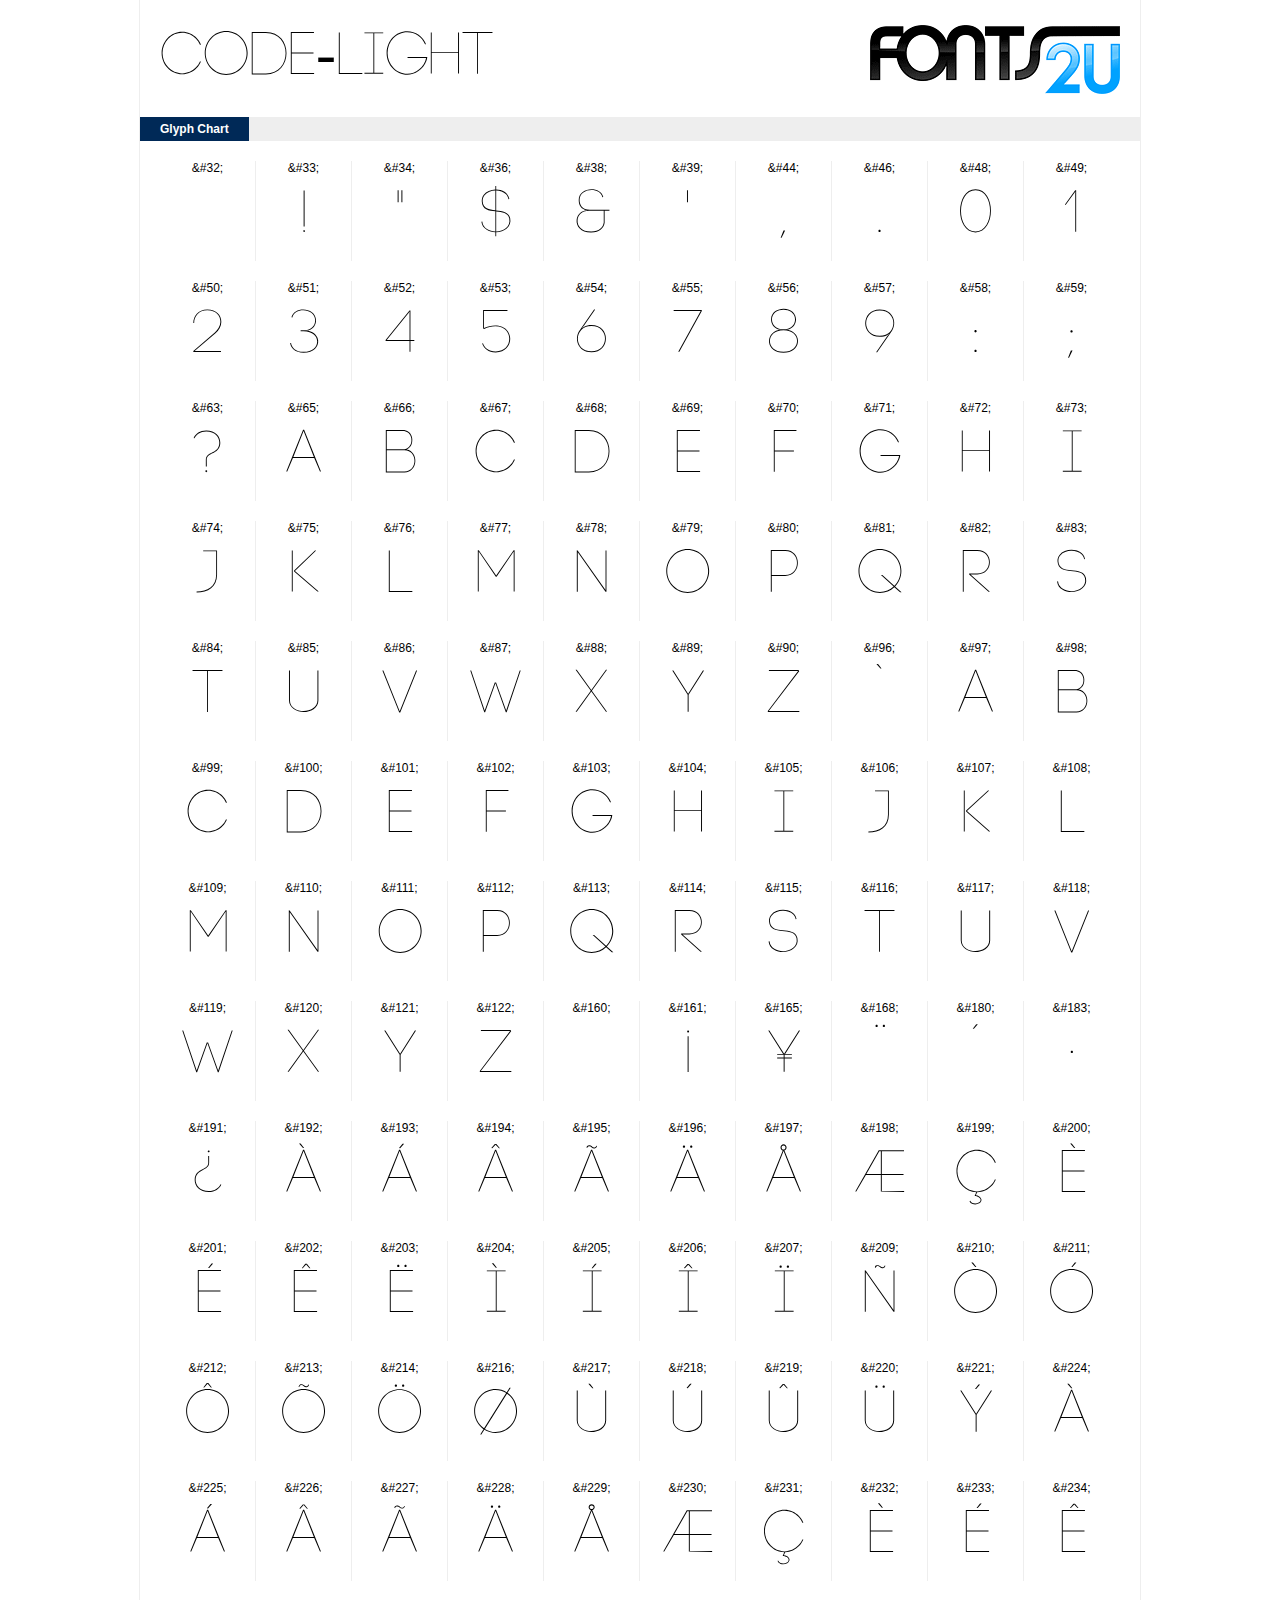
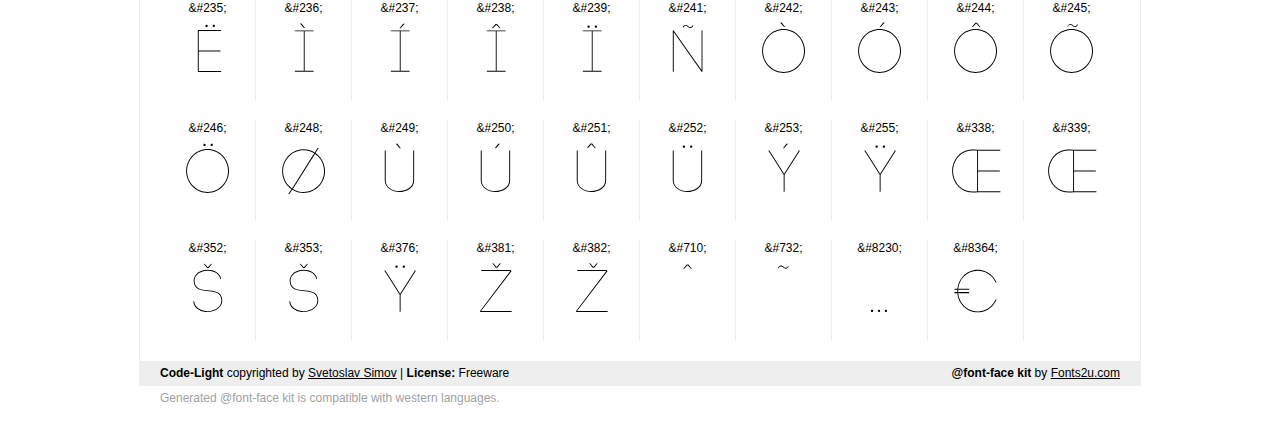
<file: Assets/Fonts/codeLight/demo.html>
﻿<!DOCTYPE html PUBLIC "-//W3C//DTD XHTML 1.0 Strict//EN" "http://www.w3.org/TR/xhtml1/DTD/xhtml1-strict.dtd"> 

<html xmlns="http://www.w3.org/1999/xhtml"> 

  <head> 

    <title>Code-Light @font-face kit sample</title> 
    <meta http-equiv="Content-Type" content="text/html; charset=utf-8" />
    
    <style media="screen" type="text/css">/*<![CDATA[*/@import 'stylesheet.css';/*]]>*/</style>
    <style media="screen" type="text/css">/*<![CDATA[*/@import 'demo-files/demo.css';/*]]>*/</style>
    <style type="text/css">#title,#glyphs p{font-family:"Code-Light"}</style>

 </head> 
 
<body> 

	<div id="wrapper">
		<div id="title">
			Code-Light		</div>
		<div id="logo">
			<a href="https://fonts2u.com" target="_blank"><img src="demo-files/fonts2u_logo.gif" width="250" height="69" alt="Fonts2u.com logo" /></a>
		</div>
		<div class="clr"></div>

		<div id="menu">
			<ul>
				<li class="selected"><a href="#glyphs">Glyph Chart</a></li>
			<ul>
			<div class="clr"></div>
		</div>

		<div id="content">
			
			<div id="glyphs">
				﻿<div class="g">&amp;#32;<p> </p></div>﻿<div class="g">&amp;#33;<p>!</p></div>﻿<div class="g">&amp;#34;<p>"</p></div>﻿<div class="g">&amp;#36;<p>$</p></div>﻿<div class="g">&amp;#38;<p>&</p></div>﻿<div class="g">&amp;#39;<p>'</p></div>﻿<div class="g">&amp;#44;<p>,</p></div>﻿<div class="g">&amp;#46;<p>.</p></div>﻿<div class="g">&amp;#48;<p>0</p></div>﻿<div class="g noborder">&amp;#49;<p>1</p></div><div class="clr"></div>﻿<div class="g">&amp;#50;<p>2</p></div>﻿<div class="g">&amp;#51;<p>3</p></div>﻿<div class="g">&amp;#52;<p>4</p></div>﻿<div class="g">&amp;#53;<p>5</p></div>﻿<div class="g">&amp;#54;<p>6</p></div>﻿<div class="g">&amp;#55;<p>7</p></div>﻿<div class="g">&amp;#56;<p>8</p></div>﻿<div class="g">&amp;#57;<p>9</p></div>﻿<div class="g">&amp;#58;<p>:</p></div>﻿<div class="g noborder">&amp;#59;<p>;</p></div><div class="clr"></div>﻿<div class="g">&amp;#63;<p>?</p></div>﻿<div class="g">&amp;#65;<p>A</p></div>﻿<div class="g">&amp;#66;<p>B</p></div>﻿<div class="g">&amp;#67;<p>C</p></div>﻿<div class="g">&amp;#68;<p>D</p></div>﻿<div class="g">&amp;#69;<p>E</p></div>﻿<div class="g">&amp;#70;<p>F</p></div>﻿<div class="g">&amp;#71;<p>G</p></div>﻿<div class="g">&amp;#72;<p>H</p></div>﻿<div class="g noborder">&amp;#73;<p>I</p></div><div class="clr"></div>﻿<div class="g">&amp;#74;<p>J</p></div>﻿<div class="g">&amp;#75;<p>K</p></div>﻿<div class="g">&amp;#76;<p>L</p></div>﻿<div class="g">&amp;#77;<p>M</p></div>﻿<div class="g">&amp;#78;<p>N</p></div>﻿<div class="g">&amp;#79;<p>O</p></div>﻿<div class="g">&amp;#80;<p>P</p></div>﻿<div class="g">&amp;#81;<p>Q</p></div>﻿<div class="g">&amp;#82;<p>R</p></div>﻿<div class="g noborder">&amp;#83;<p>S</p></div><div class="clr"></div>﻿<div class="g">&amp;#84;<p>T</p></div>﻿<div class="g">&amp;#85;<p>U</p></div>﻿<div class="g">&amp;#86;<p>V</p></div>﻿<div class="g">&amp;#87;<p>W</p></div>﻿<div class="g">&amp;#88;<p>X</p></div>﻿<div class="g">&amp;#89;<p>Y</p></div>﻿<div class="g">&amp;#90;<p>Z</p></div>﻿<div class="g">&amp;#96;<p>`</p></div>﻿<div class="g">&amp;#97;<p>a</p></div>﻿<div class="g noborder">&amp;#98;<p>b</p></div><div class="clr"></div>﻿<div class="g">&amp;#99;<p>c</p></div>﻿<div class="g">&amp;#100;<p>d</p></div>﻿<div class="g">&amp;#101;<p>e</p></div>﻿<div class="g">&amp;#102;<p>f</p></div>﻿<div class="g">&amp;#103;<p>g</p></div>﻿<div class="g">&amp;#104;<p>h</p></div>﻿<div class="g">&amp;#105;<p>i</p></div>﻿<div class="g">&amp;#106;<p>j</p></div>﻿<div class="g">&amp;#107;<p>k</p></div>﻿<div class="g noborder">&amp;#108;<p>l</p></div><div class="clr"></div>﻿<div class="g">&amp;#109;<p>m</p></div>﻿<div class="g">&amp;#110;<p>n</p></div>﻿<div class="g">&amp;#111;<p>o</p></div>﻿<div class="g">&amp;#112;<p>p</p></div>﻿<div class="g">&amp;#113;<p>q</p></div>﻿<div class="g">&amp;#114;<p>r</p></div>﻿<div class="g">&amp;#115;<p>s</p></div>﻿<div class="g">&amp;#116;<p>t</p></div>﻿<div class="g">&amp;#117;<p>u</p></div>﻿<div class="g noborder">&amp;#118;<p>v</p></div><div class="clr"></div>﻿<div class="g">&amp;#119;<p>w</p></div>﻿<div class="g">&amp;#120;<p>x</p></div>﻿<div class="g">&amp;#121;<p>y</p></div>﻿<div class="g">&amp;#122;<p>z</p></div>﻿<div class="g">&amp;#160;<p> </p></div>﻿<div class="g">&amp;#161;<p>¡</p></div>﻿<div class="g">&amp;#165;<p>¥</p></div>﻿<div class="g">&amp;#168;<p>¨</p></div>﻿<div class="g">&amp;#180;<p>´</p></div>﻿<div class="g noborder">&amp;#183;<p>·</p></div><div class="clr"></div>﻿<div class="g">&amp;#191;<p>¿</p></div>﻿<div class="g">&amp;#192;<p>À</p></div>﻿<div class="g">&amp;#193;<p>Á</p></div>﻿<div class="g">&amp;#194;<p>Â</p></div>﻿<div class="g">&amp;#195;<p>Ã</p></div>﻿<div class="g">&amp;#196;<p>Ä</p></div>﻿<div class="g">&amp;#197;<p>Å</p></div>﻿<div class="g">&amp;#198;<p>Æ</p></div>﻿<div class="g">&amp;#199;<p>Ç</p></div>﻿<div class="g noborder">&amp;#200;<p>È</p></div><div class="clr"></div>﻿<div class="g">&amp;#201;<p>É</p></div>﻿<div class="g">&amp;#202;<p>Ê</p></div>﻿<div class="g">&amp;#203;<p>Ë</p></div>﻿<div class="g">&amp;#204;<p>Ì</p></div>﻿<div class="g">&amp;#205;<p>Í</p></div>﻿<div class="g">&amp;#206;<p>Î</p></div>﻿<div class="g">&amp;#207;<p>Ï</p></div>﻿<div class="g">&amp;#209;<p>Ñ</p></div>﻿<div class="g">&amp;#210;<p>Ò</p></div>﻿<div class="g noborder">&amp;#211;<p>Ó</p></div><div class="clr"></div>﻿<div class="g">&amp;#212;<p>Ô</p></div>﻿<div class="g">&amp;#213;<p>Õ</p></div>﻿<div class="g">&amp;#214;<p>Ö</p></div>﻿<div class="g">&amp;#216;<p>Ø</p></div>﻿<div class="g">&amp;#217;<p>Ù</p></div>﻿<div class="g">&amp;#218;<p>Ú</p></div>﻿<div class="g">&amp;#219;<p>Û</p></div>﻿<div class="g">&amp;#220;<p>Ü</p></div>﻿<div class="g">&amp;#221;<p>Ý</p></div>﻿<div class="g noborder">&amp;#224;<p>à</p></div><div class="clr"></div>﻿<div class="g">&amp;#225;<p>á</p></div>﻿<div class="g">&amp;#226;<p>â</p></div>﻿<div class="g">&amp;#227;<p>ã</p></div>﻿<div class="g">&amp;#228;<p>ä</p></div>﻿<div class="g">&amp;#229;<p>å</p></div>﻿<div class="g">&amp;#230;<p>æ</p></div>﻿<div class="g">&amp;#231;<p>ç</p></div>﻿<div class="g">&amp;#232;<p>è</p></div>﻿<div class="g">&amp;#233;<p>é</p></div>﻿<div class="g noborder">&amp;#234;<p>ê</p></div><div class="clr"></div>﻿<div class="g">&amp;#235;<p>ë</p></div>﻿<div class="g">&amp;#236;<p>ì</p></div>﻿<div class="g">&amp;#237;<p>í</p></div>﻿<div class="g">&amp;#238;<p>î</p></div>﻿<div class="g">&amp;#239;<p>ï</p></div>﻿<div class="g">&amp;#241;<p>ñ</p></div>﻿<div class="g">&amp;#242;<p>ò</p></div>﻿<div class="g">&amp;#243;<p>ó</p></div>﻿<div class="g">&amp;#244;<p>ô</p></div>﻿<div class="g noborder">&amp;#245;<p>õ</p></div><div class="clr"></div>﻿<div class="g">&amp;#246;<p>ö</p></div>﻿<div class="g">&amp;#248;<p>ø</p></div>﻿<div class="g">&amp;#249;<p>ù</p></div>﻿<div class="g">&amp;#250;<p>ú</p></div>﻿<div class="g">&amp;#251;<p>û</p></div>﻿<div class="g">&amp;#252;<p>ü</p></div>﻿<div class="g">&amp;#253;<p>ý</p></div>﻿<div class="g">&amp;#255;<p>ÿ</p></div>﻿<div class="g">&amp;#338;<p>Œ</p></div>﻿<div class="g noborder">&amp;#339;<p>œ</p></div><div class="clr"></div>﻿<div class="g">&amp;#352;<p>Š</p></div>﻿<div class="g">&amp;#353;<p>š</p></div>﻿<div class="g">&amp;#376;<p>Ÿ</p></div>﻿<div class="g">&amp;#381;<p>Ž</p></div>﻿<div class="g">&amp;#382;<p>ž</p></div>﻿<div class="g">&amp;#710;<p>ˆ</p></div>﻿<div class="g">&amp;#732;<p>˜</p></div>﻿<div class="g">&amp;#8230;<p>…</p></div>﻿<div class="g">&amp;#8364;<p>€</p></div>			</div>
			
			<div class="clr"></div>

		</div>

		<div id="footer">
			<div id="copyright"><strong>Code-Light</strong> copyrighted by <a href="http://fontfabric.com/" target="_blank">Svetoslav Simov</a> | <strong>License:</strong> Freeware</div>
			<div id="generated"><strong>@font-face kit</strong> by <a href="https://fonts2u.com" target="_blank">Fonts2u.com</a></div>
			<div class="clr"></div>
		</div>
	</div>
	<div id="support">Generated @font-face kit is compatible with western languages.</div>

</body> 

</html>
</file>
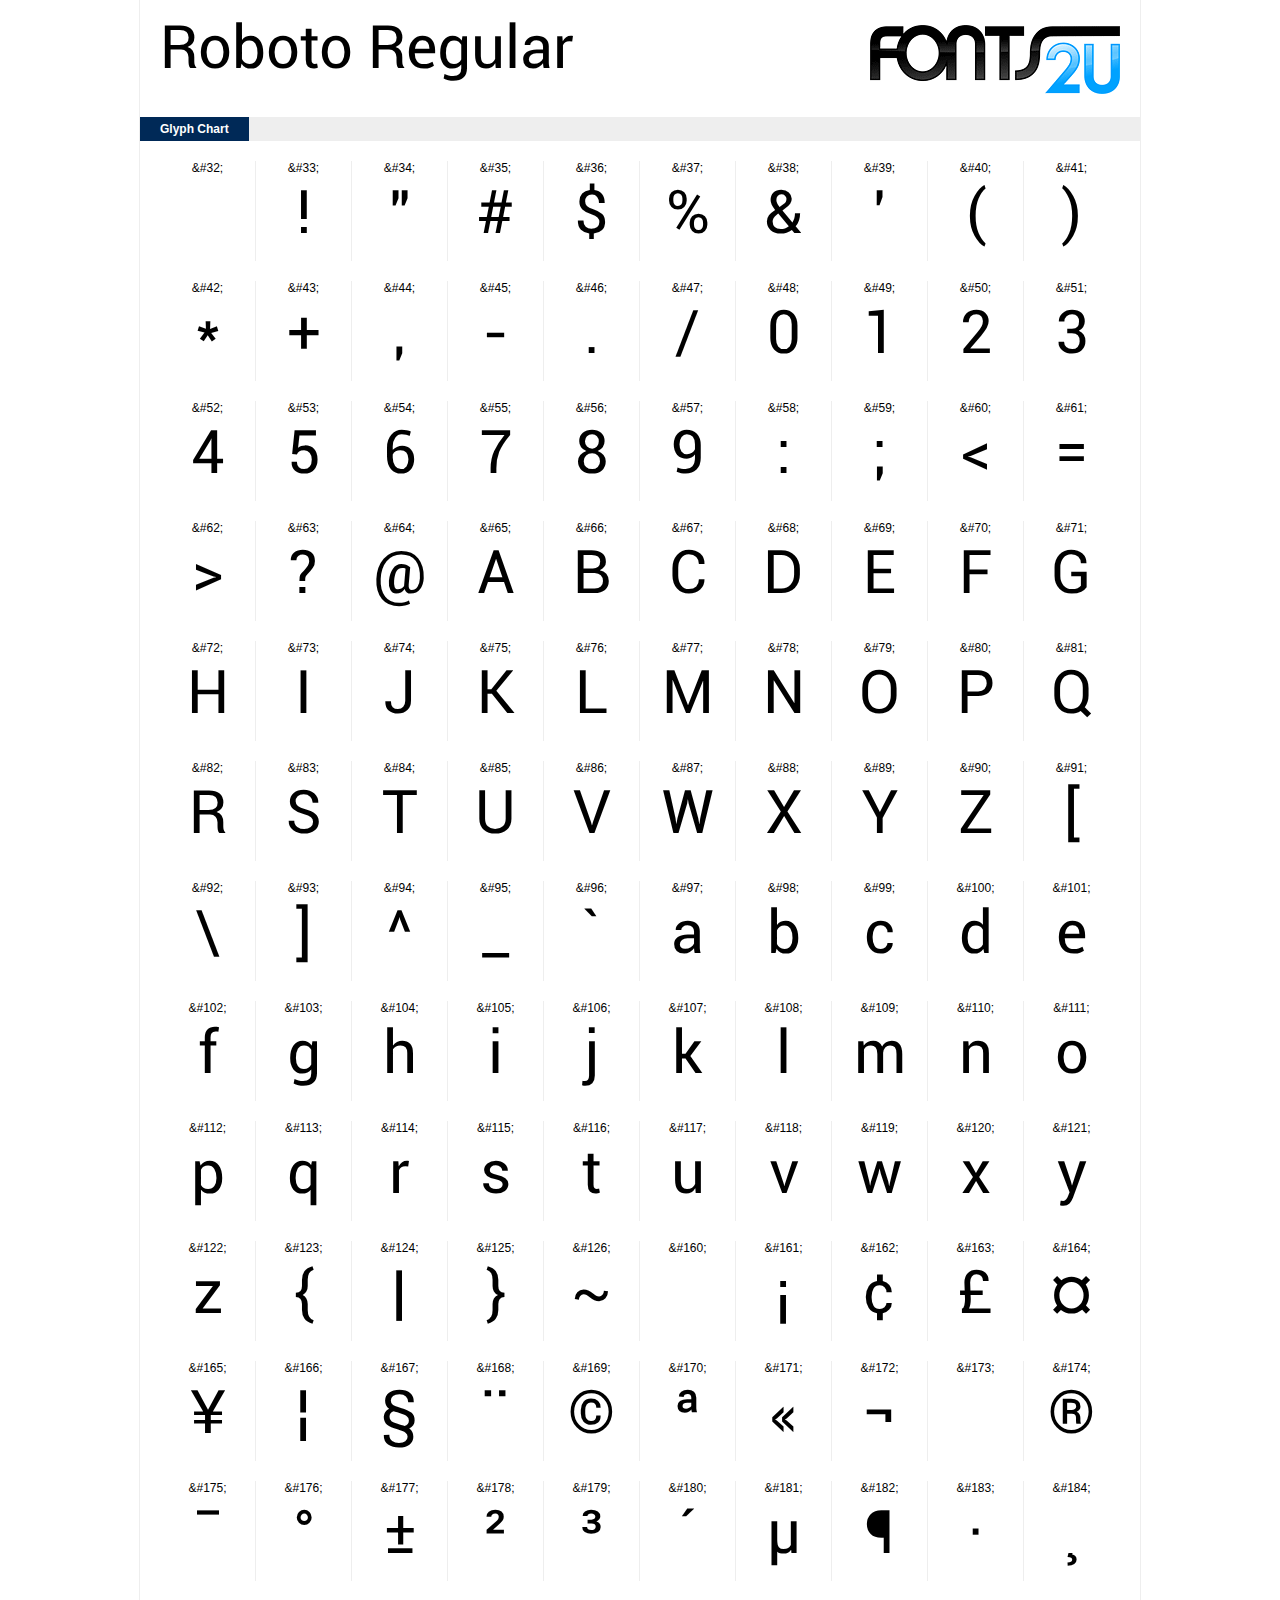
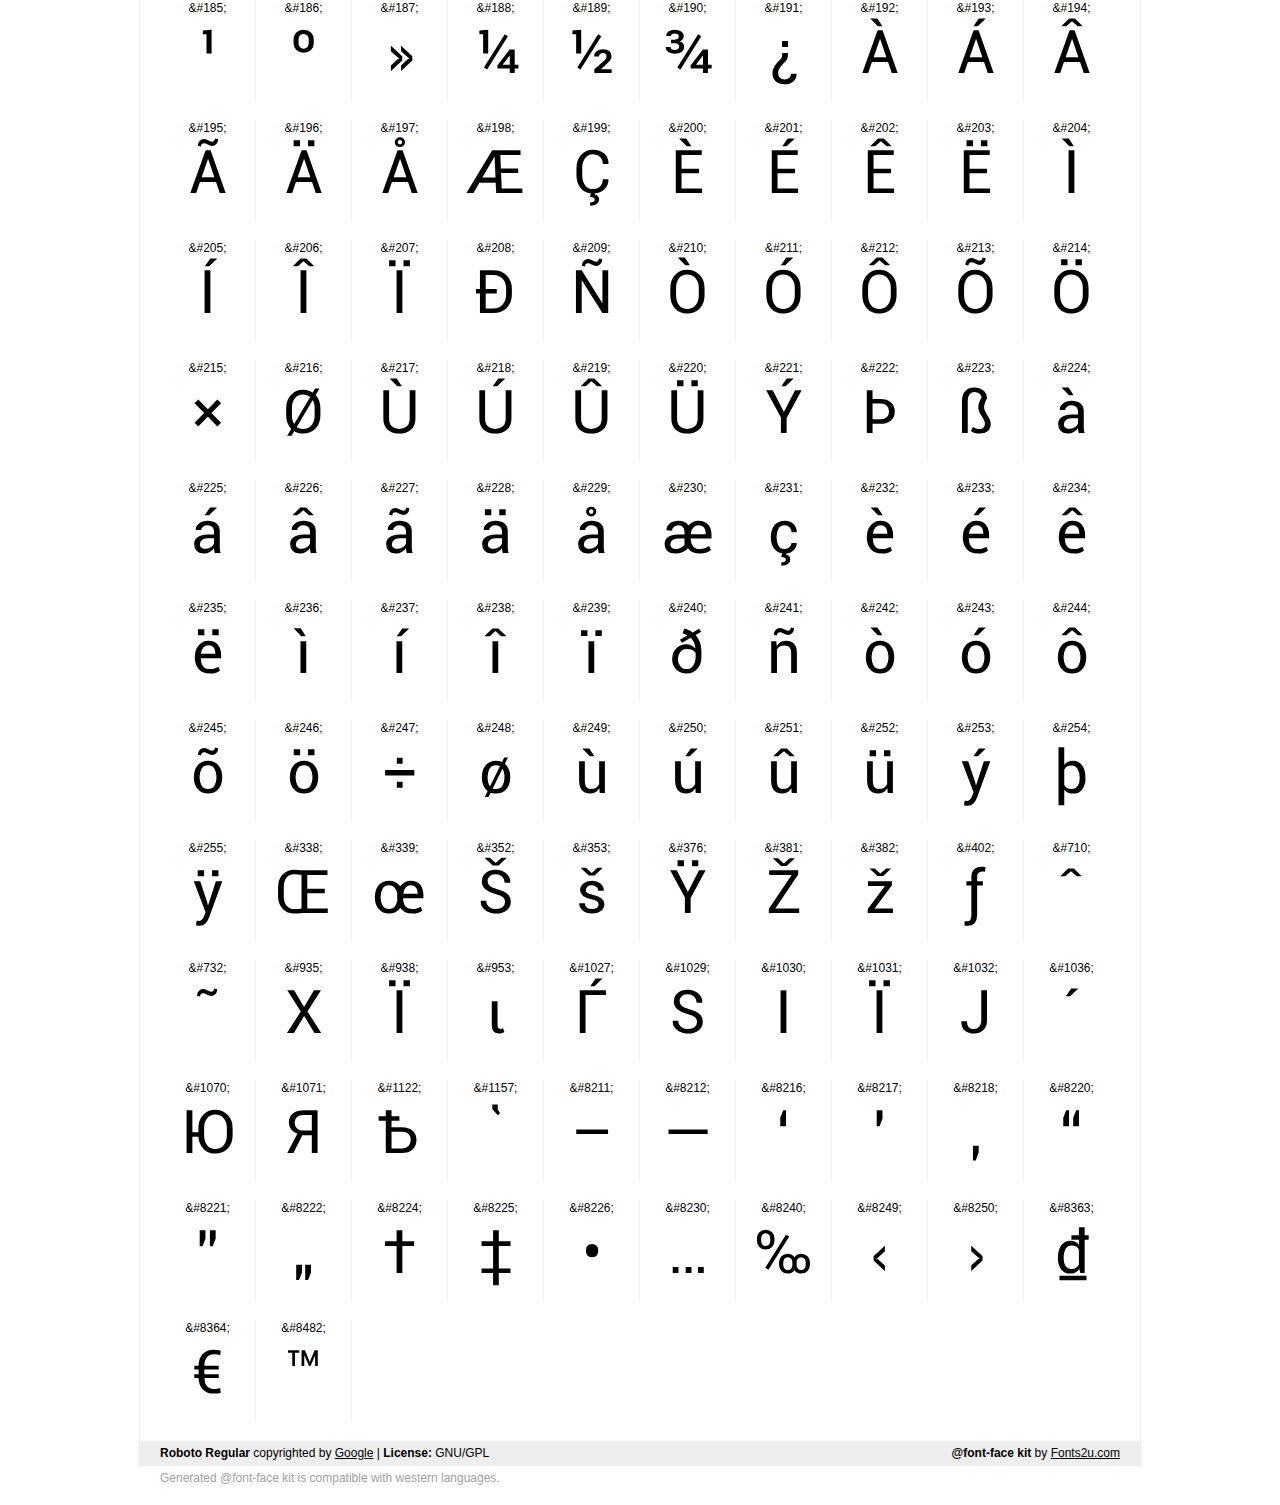
<file: Assets/Fonts/robotoRegular/demo.html>
﻿<!DOCTYPE html PUBLIC "-//W3C//DTD XHTML 1.0 Strict//EN" "http://www.w3.org/TR/xhtml1/DTD/xhtml1-strict.dtd"> 

<html xmlns="http://www.w3.org/1999/xhtml"> 

  <head> 

    <title>Roboto Regular @font-face kit sample</title> 
    <meta http-equiv="Content-Type" content="text/html; charset=utf-8" />
    
    <style media="screen" type="text/css">/*<![CDATA[*/@import 'stylesheet.css';/*]]>*/</style>
    <style media="screen" type="text/css">/*<![CDATA[*/@import 'demo-files/demo.css';/*]]>*/</style>
    <style type="text/css">#title,#glyphs p{font-family:"Roboto Regular"}</style>

 </head> 
 
<body> 

	<div id="wrapper">
		<div id="title">
			Roboto Regular		</div>
		<div id="logo">
			<a href="https://fonts2u.com" target="_blank"><img src="demo-files/fonts2u_logo.gif" width="250" height="69" alt="Fonts2u.com logo" /></a>
		</div>
		<div class="clr"></div>

		<div id="menu">
			<ul>
				<li class="selected"><a href="#glyphs">Glyph Chart</a></li>
			<ul>
			<div class="clr"></div>
		</div>

		<div id="content">
			
			<div id="glyphs">
				﻿<div class="g">&amp;#32;<p> </p></div>﻿<div class="g">&amp;#33;<p>!</p></div>﻿<div class="g">&amp;#34;<p>"</p></div>﻿<div class="g">&amp;#35;<p>#</p></div>﻿<div class="g">&amp;#36;<p>$</p></div>﻿<div class="g">&amp;#37;<p>%</p></div>﻿<div class="g">&amp;#38;<p>&</p></div>﻿<div class="g">&amp;#39;<p>'</p></div>﻿<div class="g">&amp;#40;<p>(</p></div>﻿<div class="g noborder">&amp;#41;<p>)</p></div><div class="clr"></div>﻿<div class="g">&amp;#42;<p>*</p></div>﻿<div class="g">&amp;#43;<p>+</p></div>﻿<div class="g">&amp;#44;<p>,</p></div>﻿<div class="g">&amp;#45;<p>-</p></div>﻿<div class="g">&amp;#46;<p>.</p></div>﻿<div class="g">&amp;#47;<p>/</p></div>﻿<div class="g">&amp;#48;<p>0</p></div>﻿<div class="g">&amp;#49;<p>1</p></div>﻿<div class="g">&amp;#50;<p>2</p></div>﻿<div class="g noborder">&amp;#51;<p>3</p></div><div class="clr"></div>﻿<div class="g">&amp;#52;<p>4</p></div>﻿<div class="g">&amp;#53;<p>5</p></div>﻿<div class="g">&amp;#54;<p>6</p></div>﻿<div class="g">&amp;#55;<p>7</p></div>﻿<div class="g">&amp;#56;<p>8</p></div>﻿<div class="g">&amp;#57;<p>9</p></div>﻿<div class="g">&amp;#58;<p>:</p></div>﻿<div class="g">&amp;#59;<p>;</p></div>﻿<div class="g">&amp;#60;<p><</p></div>﻿<div class="g noborder">&amp;#61;<p>=</p></div><div class="clr"></div>﻿<div class="g">&amp;#62;<p>></p></div>﻿<div class="g">&amp;#63;<p>?</p></div>﻿<div class="g">&amp;#64;<p>@</p></div>﻿<div class="g">&amp;#65;<p>A</p></div>﻿<div class="g">&amp;#66;<p>B</p></div>﻿<div class="g">&amp;#67;<p>C</p></div>﻿<div class="g">&amp;#68;<p>D</p></div>﻿<div class="g">&amp;#69;<p>E</p></div>﻿<div class="g">&amp;#70;<p>F</p></div>﻿<div class="g noborder">&amp;#71;<p>G</p></div><div class="clr"></div>﻿<div class="g">&amp;#72;<p>H</p></div>﻿<div class="g">&amp;#73;<p>I</p></div>﻿<div class="g">&amp;#74;<p>J</p></div>﻿<div class="g">&amp;#75;<p>K</p></div>﻿<div class="g">&amp;#76;<p>L</p></div>﻿<div class="g">&amp;#77;<p>M</p></div>﻿<div class="g">&amp;#78;<p>N</p></div>﻿<div class="g">&amp;#79;<p>O</p></div>﻿<div class="g">&amp;#80;<p>P</p></div>﻿<div class="g noborder">&amp;#81;<p>Q</p></div><div class="clr"></div>﻿<div class="g">&amp;#82;<p>R</p></div>﻿<div class="g">&amp;#83;<p>S</p></div>﻿<div class="g">&amp;#84;<p>T</p></div>﻿<div class="g">&amp;#85;<p>U</p></div>﻿<div class="g">&amp;#86;<p>V</p></div>﻿<div class="g">&amp;#87;<p>W</p></div>﻿<div class="g">&amp;#88;<p>X</p></div>﻿<div class="g">&amp;#89;<p>Y</p></div>﻿<div class="g">&amp;#90;<p>Z</p></div>﻿<div class="g noborder">&amp;#91;<p>[</p></div><div class="clr"></div>﻿<div class="g">&amp;#92;<p>\</p></div>﻿<div class="g">&amp;#93;<p>]</p></div>﻿<div class="g">&amp;#94;<p>^</p></div>﻿<div class="g">&amp;#95;<p>_</p></div>﻿<div class="g">&amp;#96;<p>`</p></div>﻿<div class="g">&amp;#97;<p>a</p></div>﻿<div class="g">&amp;#98;<p>b</p></div>﻿<div class="g">&amp;#99;<p>c</p></div>﻿<div class="g">&amp;#100;<p>d</p></div>﻿<div class="g noborder">&amp;#101;<p>e</p></div><div class="clr"></div>﻿<div class="g">&amp;#102;<p>f</p></div>﻿<div class="g">&amp;#103;<p>g</p></div>﻿<div class="g">&amp;#104;<p>h</p></div>﻿<div class="g">&amp;#105;<p>i</p></div>﻿<div class="g">&amp;#106;<p>j</p></div>﻿<div class="g">&amp;#107;<p>k</p></div>﻿<div class="g">&amp;#108;<p>l</p></div>﻿<div class="g">&amp;#109;<p>m</p></div>﻿<div class="g">&amp;#110;<p>n</p></div>﻿<div class="g noborder">&amp;#111;<p>o</p></div><div class="clr"></div>﻿<div class="g">&amp;#112;<p>p</p></div>﻿<div class="g">&amp;#113;<p>q</p></div>﻿<div class="g">&amp;#114;<p>r</p></div>﻿<div class="g">&amp;#115;<p>s</p></div>﻿<div class="g">&amp;#116;<p>t</p></div>﻿<div class="g">&amp;#117;<p>u</p></div>﻿<div class="g">&amp;#118;<p>v</p></div>﻿<div class="g">&amp;#119;<p>w</p></div>﻿<div class="g">&amp;#120;<p>x</p></div>﻿<div class="g noborder">&amp;#121;<p>y</p></div><div class="clr"></div>﻿<div class="g">&amp;#122;<p>z</p></div>﻿<div class="g">&amp;#123;<p>{</p></div>﻿<div class="g">&amp;#124;<p>|</p></div>﻿<div class="g">&amp;#125;<p>}</p></div>﻿<div class="g">&amp;#126;<p>~</p></div>﻿<div class="g">&amp;#160;<p> </p></div>﻿<div class="g">&amp;#161;<p>¡</p></div>﻿<div class="g">&amp;#162;<p>¢</p></div>﻿<div class="g">&amp;#163;<p>£</p></div>﻿<div class="g noborder">&amp;#164;<p>¤</p></div><div class="clr"></div>﻿<div class="g">&amp;#165;<p>¥</p></div>﻿<div class="g">&amp;#166;<p>¦</p></div>﻿<div class="g">&amp;#167;<p>§</p></div>﻿<div class="g">&amp;#168;<p>¨</p></div>﻿<div class="g">&amp;#169;<p>©</p></div>﻿<div class="g">&amp;#170;<p>ª</p></div>﻿<div class="g">&amp;#171;<p>«</p></div>﻿<div class="g">&amp;#172;<p>¬</p></div>﻿<div class="g">&amp;#173;<p>­</p></div>﻿<div class="g noborder">&amp;#174;<p>®</p></div><div class="clr"></div>﻿<div class="g">&amp;#175;<p>¯</p></div>﻿<div class="g">&amp;#176;<p>°</p></div>﻿<div class="g">&amp;#177;<p>±</p></div>﻿<div class="g">&amp;#178;<p>²</p></div>﻿<div class="g">&amp;#179;<p>³</p></div>﻿<div class="g">&amp;#180;<p>´</p></div>﻿<div class="g">&amp;#181;<p>µ</p></div>﻿<div class="g">&amp;#182;<p>¶</p></div>﻿<div class="g">&amp;#183;<p>·</p></div>﻿<div class="g noborder">&amp;#184;<p>¸</p></div><div class="clr"></div>﻿<div class="g">&amp;#185;<p>¹</p></div>﻿<div class="g">&amp;#186;<p>º</p></div>﻿<div class="g">&amp;#187;<p>»</p></div>﻿<div class="g">&amp;#188;<p>¼</p></div>﻿<div class="g">&amp;#189;<p>½</p></div>﻿<div class="g">&amp;#190;<p>¾</p></div>﻿<div class="g">&amp;#191;<p>¿</p></div>﻿<div class="g">&amp;#192;<p>À</p></div>﻿<div class="g">&amp;#193;<p>Á</p></div>﻿<div class="g noborder">&amp;#194;<p>Â</p></div><div class="clr"></div>﻿<div class="g">&amp;#195;<p>Ã</p></div>﻿<div class="g">&amp;#196;<p>Ä</p></div>﻿<div class="g">&amp;#197;<p>Å</p></div>﻿<div class="g">&amp;#198;<p>Æ</p></div>﻿<div class="g">&amp;#199;<p>Ç</p></div>﻿<div class="g">&amp;#200;<p>È</p></div>﻿<div class="g">&amp;#201;<p>É</p></div>﻿<div class="g">&amp;#202;<p>Ê</p></div>﻿<div class="g">&amp;#203;<p>Ë</p></div>﻿<div class="g noborder">&amp;#204;<p>Ì</p></div><div class="clr"></div>﻿<div class="g">&amp;#205;<p>Í</p></div>﻿<div class="g">&amp;#206;<p>Î</p></div>﻿<div class="g">&amp;#207;<p>Ï</p></div>﻿<div class="g">&amp;#208;<p>Ð</p></div>﻿<div class="g">&amp;#209;<p>Ñ</p></div>﻿<div class="g">&amp;#210;<p>Ò</p></div>﻿<div class="g">&amp;#211;<p>Ó</p></div>﻿<div class="g">&amp;#212;<p>Ô</p></div>﻿<div class="g">&amp;#213;<p>Õ</p></div>﻿<div class="g noborder">&amp;#214;<p>Ö</p></div><div class="clr"></div>﻿<div class="g">&amp;#215;<p>×</p></div>﻿<div class="g">&amp;#216;<p>Ø</p></div>﻿<div class="g">&amp;#217;<p>Ù</p></div>﻿<div class="g">&amp;#218;<p>Ú</p></div>﻿<div class="g">&amp;#219;<p>Û</p></div>﻿<div class="g">&amp;#220;<p>Ü</p></div>﻿<div class="g">&amp;#221;<p>Ý</p></div>﻿<div class="g">&amp;#222;<p>Þ</p></div>﻿<div class="g">&amp;#223;<p>ß</p></div>﻿<div class="g noborder">&amp;#224;<p>à</p></div><div class="clr"></div>﻿<div class="g">&amp;#225;<p>á</p></div>﻿<div class="g">&amp;#226;<p>â</p></div>﻿<div class="g">&amp;#227;<p>ã</p></div>﻿<div class="g">&amp;#228;<p>ä</p></div>﻿<div class="g">&amp;#229;<p>å</p></div>﻿<div class="g">&amp;#230;<p>æ</p></div>﻿<div class="g">&amp;#231;<p>ç</p></div>﻿<div class="g">&amp;#232;<p>è</p></div>﻿<div class="g">&amp;#233;<p>é</p></div>﻿<div class="g noborder">&amp;#234;<p>ê</p></div><div class="clr"></div>﻿<div class="g">&amp;#235;<p>ë</p></div>﻿<div class="g">&amp;#236;<p>ì</p></div>﻿<div class="g">&amp;#237;<p>í</p></div>﻿<div class="g">&amp;#238;<p>î</p></div>﻿<div class="g">&amp;#239;<p>ï</p></div>﻿<div class="g">&amp;#240;<p>ð</p></div>﻿<div class="g">&amp;#241;<p>ñ</p></div>﻿<div class="g">&amp;#242;<p>ò</p></div>﻿<div class="g">&amp;#243;<p>ó</p></div>﻿<div class="g noborder">&amp;#244;<p>ô</p></div><div class="clr"></div>﻿<div class="g">&amp;#245;<p>õ</p></div>﻿<div class="g">&amp;#246;<p>ö</p></div>﻿<div class="g">&amp;#247;<p>÷</p></div>﻿<div class="g">&amp;#248;<p>ø</p></div>﻿<div class="g">&amp;#249;<p>ù</p></div>﻿<div class="g">&amp;#250;<p>ú</p></div>﻿<div class="g">&amp;#251;<p>û</p></div>﻿<div class="g">&amp;#252;<p>ü</p></div>﻿<div class="g">&amp;#253;<p>ý</p></div>﻿<div class="g noborder">&amp;#254;<p>þ</p></div><div class="clr"></div>﻿<div class="g">&amp;#255;<p>ÿ</p></div>﻿<div class="g">&amp;#338;<p>Œ</p></div>﻿<div class="g">&amp;#339;<p>œ</p></div>﻿<div class="g">&amp;#352;<p>Š</p></div>﻿<div class="g">&amp;#353;<p>š</p></div>﻿<div class="g">&amp;#376;<p>Ÿ</p></div>﻿<div class="g">&amp;#381;<p>Ž</p></div>﻿<div class="g">&amp;#382;<p>ž</p></div>﻿<div class="g">&amp;#402;<p>ƒ</p></div>﻿<div class="g noborder">&amp;#710;<p>ˆ</p></div><div class="clr"></div>﻿<div class="g">&amp;#732;<p>˜</p></div>﻿<div class="g">&amp;#935;<p>Χ</p></div>﻿<div class="g">&amp;#938;<p>Ϊ</p></div>﻿<div class="g">&amp;#953;<p>ι</p></div>﻿<div class="g">&amp;#1027;<p>Ѓ</p></div>﻿<div class="g">&amp;#1029;<p>Ѕ</p></div>﻿<div class="g">&amp;#1030;<p>І</p></div>﻿<div class="g">&amp;#1031;<p>Ї</p></div>﻿<div class="g">&amp;#1032;<p>Ј</p></div>﻿<div class="g noborder">&amp;#1036;<p>Ќ</p></div><div class="clr"></div>﻿<div class="g">&amp;#1070;<p>Ю</p></div>﻿<div class="g">&amp;#1071;<p>Я</p></div>﻿<div class="g">&amp;#1122;<p>Ѣ</p></div>﻿<div class="g">&amp;#1157;<p>҅</p></div>﻿<div class="g">&amp;#8211;<p>–</p></div>﻿<div class="g">&amp;#8212;<p>—</p></div>﻿<div class="g">&amp;#8216;<p>‘</p></div>﻿<div class="g">&amp;#8217;<p>’</p></div>﻿<div class="g">&amp;#8218;<p>‚</p></div>﻿<div class="g noborder">&amp;#8220;<p>“</p></div><div class="clr"></div>﻿<div class="g">&amp;#8221;<p>”</p></div>﻿<div class="g">&amp;#8222;<p>„</p></div>﻿<div class="g">&amp;#8224;<p>†</p></div>﻿<div class="g">&amp;#8225;<p>‡</p></div>﻿<div class="g">&amp;#8226;<p>•</p></div>﻿<div class="g">&amp;#8230;<p>…</p></div>﻿<div class="g">&amp;#8240;<p>‰</p></div>﻿<div class="g">&amp;#8249;<p>‹</p></div>﻿<div class="g">&amp;#8250;<p>›</p></div>﻿<div class="g noborder">&amp;#8363;<p>₫</p></div><div class="clr"></div>﻿<div class="g">&amp;#8364;<p>€</p></div>﻿<div class="g">&amp;#8482;<p>™</p></div>			</div>
			
			<div class="clr"></div>

		</div>

		<div id="footer">
			<div id="copyright"><strong>Roboto Regular</strong> copyrighted by <a href="http://Christian Robertson" target="_blank">Google</a> | <strong>License:</strong> GNU/GPL</div>
			<div id="generated"><strong>@font-face kit</strong> by <a href="https://fonts2u.com" target="_blank">Fonts2u.com</a></div>
			<div class="clr"></div>
		</div>
	</div>
	<div id="support">Generated @font-face kit is compatible with western languages.</div>

</body> 

</html>
</file>
<file: css/style2.css>
/* custom font */
@font-face {
	/* set name */
	font-family: codeLight;
	/* link to font */
	src: url(../Assets/Fonts/codeLight/CODE_Light.ttf);
}
@font-face {
	font-family: roboto;
	src: url(../Assets/Fonts/robotoRegular/Roboto-Regular.ttf);
}
/* remove auto margin & auto padding  */
body, nav.fullNav ul, h2, p {
	margin: 0;
	padding: 0;
}
/* no overflow on sides */
body, header, nav ul {
	overflow-x: hidden;
}
body {
	width: 100vw;
	font-family: Helvetica, sans-serif;
	font-size: 16px;
	/* set background image for all pages */
	background-image: url(../Assets/plainWall.jpg);
	/* stop background image from scrolling with the site */
	background-attachment: fixed;
}

/* .storeBody {
	height: 200vh;
	width: 100vh;
	overflow: hidden;
} */
header {
	height: 5rem;
	z-index: 1;
	/* half opacity background-color:  */
	background-color: rgba(188, 188, 188, 0.5);
	/* split into 3 columns */
	column-count: 3;
	/* stick the header to the top of the page */
	position: sticky;
	position: -webkit-sticky;
	position: -moz-sticky;
	position: -ms-sticky;
	top: 0;
}
a {
	font-family: roboto, sans-serif;
	/* no underline on the links */
	text-decoration: none;
	font-weight: 600;
}
.button{
    box-sizing: border-box;
		/* space the border on buttons */
    padding: .6em 1em;
    border: 2px solid white;
		/* font colour  */
    color: white;
    font-size: 1.2em;
		/* show the div behind */
    background-color: transparent;
    transition: .5s ease-out;
		-webkit-transition: .5s ease-out;
		-moz-transition: .5s ease-out;
}
.button a {
	color: white;
	/* sets the duration of hover animations */
	transition: .5s all;
	-webkit-transition: .5s all;
	-moz-transition: .5s all;
}
.button:hover{
	/* inverts colors on hover */
   background-color: white;
	 border: 2px solid black;
	 cursor: pointer;
}
.button:hover a {
	/* inverts color of text on hover */
	color: black;
}
.hamburger {
	/* for small screen menu  */
	height: 50px;
	/* no display when large screens */
	display: none;
}
.fullNav {
	/* positoning nav bar */
	position: absolute;
	top: 1.5rem;
}
nav ul {
	/* no bullet points */
	list-style-type: none;
}
.fullNav a {
	color: black;
}
nav.fullNav li {
	float: left;
	font-family: roboto;
	font-size: 1.1rem;
	font-weight: 600;

	text-decoration: none;
	/*positioning*/
	padding: 0 1em 0 1em;
	border-right: .5px solid darkgray;
}
.fullNav li.last {
	border-right: none;
}
nav li:hover {
	/* changes cursor to  ponter over nav items */
	cursor: pointer;
}
/* each nav item becomes a different colour when hovered over */
nav li.one a:hover {
	color: purple;
}
nav li.two a:hover {
	color: blue;
}
nav li.three a:hover {
	color: green;
}
nav li.four a:hover {
	color: orange;
}
nav li.last a:hover {
	color: red;
}
.fullNav a:hover {
	/* helps to show the coloured text */
	text-shadow: 0 0 3px white;
}
.dropNav {
	/* keeps the side nav for smaller screens in the top left corner */
	position: fixed;
	top: 0;
	left: 0;
	/* take up whole height of screen */
	height: 100vh;
	/* width becomes 100% in script function */
	width: 0;
	/* make sure it sits on top of other elements */
	z-index: 2;
	background-color: #111;
	transition: .5s ease-out all;
		-webkit-transition: .5s ease-out all;
		-moz-transition: .5s ease-out all;
		-ms-transition: .5s ease-out all;
	overflow-x: hidden;
	text-align: center;
}
.dropNav li {
	list-style-type: none;
	padding-top: 3rem;
}
.dropNav a {
	color: #444;
	/* ease-in-out is slower at the start and end of the animation */
	transition: .3s ease-in-out;
		-webkit-transition: .3s ease-in-out;
		-moz-transition: .3s ease-in-out;
		-ms-transition: .3s ease-in-out;
	font-size: 2rem;
}
.dropNav a:hover {
	color: white;
}
.dropNav #closeBttn {
	height: 50px;
  position: absolute;
	top: 50px;
	right: 100px;
}
header h1 {
	margin-top: 1rem;
	font-family: codeLight, helvetica, sans-serif;
	font-size: 2rem;
	/* sets thickness of the font */
	font-weight: 900;
	/* spacing letters for style */
	letter-spacing: .3rem;
	text-align: center;
	position : absolute;
	left: calc(50vw - 106px);
}
.socialMediaIcons {
	float: right;
	padding: 0rem 1.2rem 0 1rem;
	/* position the icons on top right */
	position: absolute;
	top: 1rem;
	right: .25rem;
}
.socialMediaIcons img {
	height: 2.5rem;
}
.socialMediaIcons img:hover {
	/* fade on hover */
	opacity: 0.5;
}

.topSect {
	background-color: black;
	height: 800px;
	border-bottom: 5px solid grey;
}
.topSect.demo {
	/*topSect is re-used in the demo page, this removes the bottom border  */
	border-bottom: none;
}
/* youtube video */
.topSect iframe {
	width: 80vw;
	height: 600px;
	position: absolute;
	margin: auto;
	top: 7rem;
	left: 10vw;
}
.quoteSect {
	overflow: hidden;
	background-color: black;
	height: 60rem;
}
/* background images */
.quoteSect img {
	width: 100vw;
	transform: translate(0 , -30%);
		-webkit-transform: translate(0 , -30%);
		-moz-transform: translate(0 , -30%);
		-ms-transform: translate(0 , -30%);
}
.quote {
	position: absolute;
	top: 78rem;
	left: 47vw;
}
.quote p {
	font-family: roboto, helvetica, sans-serif;
	color: white;
	text-align: center;
	font-size: 2.5rem;
	font-weight: 900;
	transform: translate(-15vw , 0);
		-webkit-transform: translate(-15vw , 0);
		-moz-transform: translate(-15vw , 0);
		-ms-transform: translate(-15vw , 0);
}
.quote h2 {
	font-family: codeLight, helvetica, sans-serif;
	font-size: 2rem;
	color: lightgrey;
}

/* make your own dark side  */
.customWrapper {
	height: 30rem;
}
.customDescript {
	position: relative;
	top: 12.5rem;
	left: 5rem;
	width: 40vw;
	padding: 1rem;
	background-color: rgba(0, 0, 0, 0.1);
}
.customDescript h2 {
	font-size: 2.5rem;
	font-family: codeLight, sans-serif;
	margin-bottom: 1rem;
}
.customDescript p {
	font-family: roboto, sans-serif;
	font-size: 1.5rem;

}
.allTheDarkSides {
	position: relative;
	margin: 2rem;
	left: 50vw;
	top: -10rem;
	width: 45vw;
	height: 30vw;
	/* grid for images */
	display: grid;
	/* three columns */
	grid-template-columns: 1fr 1fr 1fr;
}
.allTheDarkSides img {
	/* size of images */
	width: 15vw;
	height: 15vw;
}
.customWrapper .buttonBox {
	display: inline-block;
	position: absolute;
	height: 6rem;
	width: 20rem;
	left: calc(50% - 10rem);
	left: -webkit-calc(50% - 10rem);
	left: -moz-calc(50% - 10rem);
	top: calc(50%  - 3rem);
	top: -webkit-calc(50%  - 3rem);
	top: -moz-calc(50%  - 3rem);
}
.customWrapper .button {
	width: 3rem;
	position: relative;
	top: calc(50% - 1rem);
	top: -webkit-calc(50% - 1rem);
	top: -moz-calc(50% - 1rem);
	left: calc(50% - 6rem);
	left: -webkit-calc(50% - 6rem);
	left: -moz-calc(50% - 6rem);
}

/*  */
/* music page */
/*  */
/*  */
.musicWrapper {
	position: absolute;
	height: 100vh;
	width: 100vw;
	overflow-x: hidden;
}

.coverDiscript h2 {
	text-align: center;
	font-family: codeLight ,helvetica, sans-serif;
	letter-spacing: .3rem;
	position: absolute;
	top: 8rem;
	width: 6rem;
	padding: 5px 1rem;
	left: calc(50vw - 4rem);
	left: -webkit-calc(50vw - 4rem);
	left: -moz-calc(50vw - 4rem);
	left: -ms-calc(50vw - 4rem);
	background-color: black;
	color: white;
}

.album {
		/* size of the album divs */
  	height: 24rem;
    width: 24rem;
    /*positioning*/
    position: absolute;
    top: 25rem;
    margin-left: 12rem;
    transform: translate( -50% , -50%);
			-webkit-transform: translate( -50% , -50%);
			-moz-transform: translate( -50% , -50%);
			-ms-transform: translate( -50% , -50%);
    /*FLIP EFFECT*/
    transform-style: preserve-3d;
			-webkit-transform-style: preserve-3d;
			-moz-transform-style: preserve-3d;
			-ms-transform-style: preserve-3d;
		/* depth of rotation */
    perspective: 600px;
    transition: 0.5s all;
			-webkit-transition: 0.5s all;
			-moz-transition: 0.5s all;
			-ms-transition: 0.5s all;
    box-shadow: 2px 2px 10px;
}
/* positioning individual albums */
.darkSide {
    left: 3rem;
}
.wishYouWereHere {
    left: calc(50vw - 12rem);
		left: -webkit-calc(50vw - 12rem);
		left: -moz-calc(50vw - 12rem);
		left: -ms-calc(50vw - 12rem);
}
.pulse {
    left: calc(100vw - 27rem);
		left: -webkit-calc(100vw - 27rem);
	  left: -moz-calc(100vw - 27rem);
		left: -ms-calc(100vw - 27rem);
}

.album .front{
    position: absolute;
    top: 0;
    left: 0;
    width: 100%;
    height: 100%;
  /*hide reverse side of div*/
    backface-visibility: hidden;
			-webkit-backface-visibility: hidden;
			-moz-backface-visibility: hidden;
			-ms-backface-visibility: hidden;
    transform: rotateX(0deg);
			-webkit-transform: rotateX(0deg);
			-moz-transform: rotateX(0deg);
			-ms-transform: rotateX(0deg);
    transition: 0.5s;
			-webkit-transition: 0.5s;
			-moz-transition: 0.5s;
			-ms-transition: 0.5s;
}
.album .front img {
    width: 100%;
    height: 100%;
}
.album:hover .front {
	/* flip around x axis on hover */
    transform: rotateX(-180deg);
			-webkit-transform: rotateX(-180deg);
			-moz-transform: rotateX(-180deg);
			-ms-transform: rotateX(-180deg);
}
.album:hover {
	/* softer shadow on hover */
    box-shadow: 0 0  50px grey;
}

.album .back {
    background-color: black;
    position: absolute;
    top: 0;
    left: 0;
    width: 100%;
    height: 100%;
    text-align: center;
    /*hidden background*/
    backface-visibility: hidden;
			-webkit-backface-visibility: hidden;
			-moz-backface-visibility: hidden;
			-ms-backface-visibility: hidden;
    transition: 0.5s;
			-webkit-transition: 0.5s;
			-moz-transition: 0.5s;
			-ms-transition: 0.5s;
    transform: rotateX(180deg);
			-webkit-transform: rotateX(180deg);
			-moz-transform: rotateX(180deg);
			-ms-transform: rotateX(180deg);
}
.album:hover .back {
  transform: rotateX(0deg);
		-webkit-transform: rotateX(0deg);
		-moz-transform: rotateX(0deg);
		-ms-transform: rotateX(0deg);
}
/* CHECKED */
/*conten on back side of albumst*/
.backContent {
    position: relative;
    top: -2rem;
}
.back h1 {
		font-family: codeLight, helvetica, sans-serif;
    font-size: 2rem;
    font-weight: 200;
		letter-spacing: .15rem;
    color: white;
    position: relative;
    top: 4rem;
}
.pulse .info {
	transform: translateY(2rem);
}
.back p {
    font-size: 1rem;
    position: relative;
    top: 5rem;
    color: white;
    margin: 2rem;
}
.back .line {
	/* just a horizontal line to split text items */
    position: relative;
    top: 4em;
    margin: auto;
    width: 15em;
    height: .1em;
    background-color: white;
}
.albumButton {
	position: relative;
  top: 5em;
  width: 10em;
}
.seeMore {
	text-align: center;
	width: 10em;
	background-color: black;
	position: relative;
	top: 37rem;
	left: calc(50vw - 5em);
	margin-bottom: 3rem;
}

.galleryBody {
	/* sets the gallery to be the height of the screen */
	height: 100vh;
	overflow-y: hidden;
}
.mosaicContainer {
	/* set the mosaic to the rest of the height of the screen after the header element */
	height: calc(100vh - 5rem);
	/* grid display */
	display: grid;
	/* 8 columns */
	grid-template-columns: 1fr 1fr 1fr 1fr 1fr 1fr 1fr 1fr;
	position: absolute;
	top: 5rem;

}
.mosaicContainer div {
	/* stops the image from going over the edges of the mosaic cell on scale up */
	overflow: hidden;
}
.mosaicContainer img {
	display: block;
	height: 100%;
	width: 100%;
	/* preserves the ratio of the sides of the image */
	object-fit: cover;
	opacity: 0.8;
	transition: 0.3s;
		-webkit-transition: 0.3s;
		-moz-transition: 0.3s;
		-o-transition: 0.3s;
}
/* img is brighter and larger on hover */
.mosaicContainer img:hover {
	opacity: 1;
	transform: scale(1.1);
		-webkit-transform: scale(1.1);
		-moz-transform: scale(1.1);
		-o-transform: scale(1.1);
}
#miniButtonsBox {
	height: 100vh;
	width: 100vw;
	overflow: hidden;
}
.miniButtons {
	/* keep all mosaic buttons the same size */
	height: 50px;
	width: 50px;
	background-color: rgba(255, 255, 255, 0.3);
	position: absolute;
	/* rounded edges */
	border-radius: 5px;
	/* //sit on top of the mosaic */
	z-index: 1;
	transition: 0.5s all;
	display: block;
}
.miniButtons:hover {
	background-color: white;
	box-shadow: 0 0 5px black;
}
.miniButtons img {
	height: 50px;
	width: 50px;
}
.miniButtons:hover {
	cursor: pointer;
}
#shuffleBttn {
	top: 5.5rem;
	right: 0.5rem;
}
#fullBttn {
	bottom: 0.5rem;
	right: 0.5rem;
}
/* next two buttons have display none until fullscreen */
#saveBttn {
	display: none;
	top: 0.5rem;
	right: 70px;
}
#refreshBttn {
	display: none;
	top: 0.5rem;
	right:140px;
}
/* change mouse to show that yuo can click on the images */
.tile {
	cursor: pointer;
}
/* positioning of elements */
.mos1 {
	grid-column: span 2;
	grid-row: span 1;
}
.mos2 {
	grid-column: span 4;
	grid-row: span 2;
}
.mos3 {
	grid-column: span 2;
	grid-row: span 3;
}
.mos4 {
	grid-column: span 2;
	grid-row: span 1;
}
.mos5 {
	grid-column: span 4;
	grid-row: span 2;
}
.mos6 {
	grid-column: span 1;
	grid-row: span 1;
}
.mos7 {
	grid-column: span 1;
	grid-row: span 1;
}
.mos8 {
	grid-column: span 2;
	grid-row: span 1;
}
.mos9 {
	grid-column: span 2;
	grid-row: span 1;
}
.storm {
	position: relative;
	left: 2.5rem;
	top: 3.2rem;
}
.buttonBox {
	height: 8rem;
	width: 20rem;
	background-color: black;
	position: absolute;
	top: calc(50vh + 2.5rem - 66px);
	left: calc(50vw - 10rem);
	border: 2px solid white;
}
/* fullscreen gallery */
.galleryBox {
	display: none;
	width: 100vw;
	height: 100vh;
  position: absolute;
	top: 0;
	left: 0;
	/* make sure the slider/gallery is on top of everything else */
	z-index: 4;
  background-color: black;
	position: absolute;
}
/* direction buttons */
.chevron {
  height: 10rem;
  width: 10rem;
  position: absolute;
	top: calc(50vh - 5rem);

}
.chevron img {
	width: 5rem;
	height: 10rem;
}
.left img {
	/* both chevrons are the same img so one needs flipping 180 */
	transform: rotate(180deg);
}
/* container of the img */
.imageBox {
    height: 80vh;
		display: block;
		margin: auto;
  }
#imgBox img {
	position: absolute;
	display: none;
  height: 100vh;
	/* stop images being bigger than the width of the screen */
	max-width: 100vw;
	top: 0;
}
.right {
    right: 0;
}
.right img {
	position: absolute;
	right: 0;
}
#gallery .closeBttn img {
	position: absolute;
	top: 20px;
	right: 20px;
	height: 50px;
	width: 50px;
}


.teeSale {
	transform: translate(0 , 10rem);
	background-color: rgba(255 , 255, 255 , 1);
	width: 60vw;
	height: 80vh;
	margin: auto;
	border-radius: 7px;
	border: 2px solid black;
}
.tShirt {
	height: 60vh;

	position: relative;
	top: 10vh;
	left: 10vw;

	border: 3px solid black;
}
.teeSale h3 {
	font-size: 3rem;
	color: red;
	position: relative;
	top: -45vh;
	left: 40vw;
}
.teeSale h2 {
	position: relative;
	font-size: 2rem;
	font-weight: 600;
	left: 40vw;
	top: -50vh;
	font-family: codeLight, helvetica, sans-serif;
}
.buttonBox2 {
	position: relative;
	left: 39vw;
	top: -22rem;
	width: 12rem;
	height: 5rem;
}
.t {
	position: relative;
	top: calc(50% - .6rem);
	left: 1.5rem;
}

.merchTypes {
	width: 100vw;
	position: absolute;
	left: 0;
	display: grid;
	grid-template-columns: 1fr 1fr 1fr 1fr;
}
.merchTypes .merchBox {
	background-color: rgb(255 , 255, 255);

	border: 2px solid black;

	width: 16rem;
	height: 17rem;


	overflow: hidden;
	position: relative;

	top: 5rem;
	left: 3rem;
	margin-bottom: 2rem;
}
.merchBox img {
	width: 15rem;
	padding: 1rem 0 0 .5rem;
}

.merchBox .info {
	position: relative;
	top: 1rem;
	height: 8rem;

	text-align: center;

	padding: 1rem;
	box-sizing: border-box;
	border-top: 2px solid black;
}


.merchBox h2 {
	font-family: codeLight, helvetica, sans-serif;
	font-weight: 900;
	border-bottom: 2px solid black;
}
.merchBox .button {
	position: relative;
	top: 2rem;

	font-size: 1rem;
}
.info {
	transition: .5s all;
}
.mug .info {
	background-color: blue;
}
.apparel .info {
	background-color: green;
}
.saucer .info {
	background-color: yellow;
}
.music .info {
	background-color: red;
}
.merchTypes .merchBox:hover .info {
	animation: info;
	top: -7rem;
}
/* animation to make the info rise ofver merchbox on hover */
@keyframes info {
	from {top: 3rem;}
	to {top: -7rem;}
}
/* posters */
.posterSect  {
	position: relative;
	top: 30rem;
}
.posterSect img {
	position: absolute;
	box-shadow: 1px 1px 5px gray;
}
.wYWHPoster {
	width: 30rem;
	left: -10vw;
}
.posterSect .darkPoster {
	width: 27rem;
  left: 35vw;
}
.AHMPoster{
	width: 27rem;
	left: 75vw;

}
.posterSect .merchBox .info {
	position: relative;
	top: 8rem;
	left: 60vw;
	height: 10rem;
	width: 15rem;
	background-color: black;
	text-align: center;
	padding: 1rem;
	box-sizing: border-box;
	border: 2px solid white;
}
.postersect h2 {
	border: none;
	padding-bottom: 1rem;
	border-bottom: 2px solid white;
	color: white;
}
.posterSect a {
	background-color: black;
}

/*  */
/*  */
/* make yuor own vinyl customiser */
/* whole section */
.customBox {
	/* whole page width */
  width: 100vw;
	/* whole page height minus header */
  height: calc(100vh - 5rem);

	display: grid;
	/* 8 column grid */
	grid-template-columns: 1fr 1fr 1fr 1fr 1fr 1fr 1fr 1fr;
}
/* steps / progress bar */
.topbar {
	/* centre element with a margin at sides of i grid square */
	grid-column-start: 2;
	grid-column-end: 8;
	height: 5rem;
	/* margin top and bottom */
	margin: 1rem 0;
	border-radius: 5px;
	background-color: lightgrey;
	columns: 3;
	column-gap: 0;
	border: 3px solid grey;
}
/* each step */
.topbar .step {
	height: 5rem;
	margin: 0;
	padding: 0;
	cursor: pointer;
}
/* stretching div in progress bar */
/* width changed using jQuery when a .step div is clicked */
.tracker {
	position: absolute;
	height: 5rem;
	width: 0;
	background-color: #f1f1f1;
}
/* lines inbetween steps */
.topBarLine {
	height: 5rem;
	width: 1.5px;
	opacity: 0.5;
	box-shadow: 0 0 2px grey;
	background-color: grey;
	position: absolute;
}
/* numbers */
.topbar h2 {
	height: 3rem;
	width: 3rem;
	position: relative;
	top: 1.5rem;
	text-align: center;
	display: inline;
	left: .5rem;
	font-family: codeLight, sans-serif;
}
/* names */
.topbar h3 {
	font-family: roboto, sans-serif;
	position: relative;
	left: 2.5rem;
	top: -1.1rem;
}
/* show elements in relation to the front of the vinyl on load */
.customBox .front {
	display: block;
}
/* steps 2 & 3 hidden on load */
.customBox .back {
	display: none;
}
.customBox .disk {
	display: none;
}
/* side menu  */
.menuBox {
	height: 33rem;
	grid-column-start: 2;
	grid-column-end: 4;
	background-color: lightgrey;
	margin-right: 20px;
}
.customMenu {
	height: 33rem;
	overflow-x: hidden;
	overflow-y: scroll;

	font-family: roboto;
}
/* disk menu is split into two */
.customMenu.disk {
	height: 20rem;
}
.diskOptions {
	height: 13rem;
}
.diskOptions .title {
	margin-bottom: 0.5rem;
}
.diskOptions input, .diskOptions p {
	margin: 0.5rem 1rem;
}
#opacityPicker {
	width: 80%;
	height: .5rem;
}

.menuBox .title{
	text-align: center;
	padding: 0.25rem;
	background-color: black;
	color: white;
	/* make menu stick to top of div */
	position: sticky;
	top: 0;
	box-shadow: 0 2px 3px black;
}
.menuBox img {
	/* position:  and size images */
	width: 40%;
	margin: 4%;
	display: inline;
	border-radius: 5px;
	box-shadow: 0 0 5px black;

	transition: .1s all;
}
.menuBox img:hover {
	cursor: pointer;
	/* rising effect on hover */
	box-shadow: 1px 1px  10px black;
}
/* box for album and disk */
.customAlbumBox {
	/* same height as menu */
	height: 33rem;
	/* span 4 columns */
	grid-column-start: 4;
	grid-column-end: 8;
}
.customAlbum {
	/* square */
	height: 30rem;
	width: 30rem;
	box-shadow: 0 0 10px black;

	position: relative;
	top: 1.5rem;
	left: calc(50% - 15rem);

	/* depth of spin on 3d transform */
	perspective: 600px;
	transition: 3s all;
}
.customSide {
		/* for the 3d album thing */
	transform-style: preserve-3d;
	/* hide back side of div when backwards */
	backface-visibility: hidden;
	perspective: 600px;
	transition: 0.5s all;
}
.customSide , .customSide img {
	height: 30rem;
	width: 30rem;
}
.customFront {
	background-color: green;
	/* front starts facing forward */
	transform: rotateY(0deg);
}
.customBack {
	position: relative;
	top: -30rem;
	background-color: red;
	/* back starts facing backward */
	transform: rotateY(180deg);
}
.customSide.disk {
	height: 30rem;
	width: 30rem;
	/* circular */
	border-radius: 50%;
	background-color: white;
	position: relative;
	left: calc(50% - 15rem);
	top: 1.5rem;

	border: 5px solid black;
	box-shadow: 0 0 10px black;
}
.customSide.disk img {
	/* circular */
	border-radius: 50%;
}
.centerCircle {
	/* fake whole in centre of vinyl */
	width: 1rem;
	height: 1rem;
	position: relative;
	left: calc(50% - .5rem);
	top: calc(-50% + 2rem);
	background-color: white;
	border: 2px solid black;
	border-radius: 50%;
}
/* holds graphics for the concentric circles graphic to make the vinyl look rel */
.ringsDiv {
	position: relative;
	top: -33rem;
}
/* vinylrings graphc */
.vinylRings {
	width: 30rem;
	height: 30rem;
	position: relative;
	top: 3rem;
	left: calc(50% - 14.75rem);
	/* transform: translateY(calc(-50% - 15rem));
	left: calc(50% - 14.75rem); */
}
/* vinyl rings and sticker in centre graphic */
.centreSticker {
	transform: translateY(calc(-50% - 45rem));
}

/* demo page */
.topSect.demo {
	height: 1200px;
}
/* //description of video in demo page */
.vidDescript {
	width: 80vw;
	color: #f1f1f1;
	position: absolute;
	top: 700px;

	padding: 5rem 10vw;
}
.vidDescript h2 {
	text-align: center;
	font-family: codeLight, helvetica, sans-serif;
	letter-spacing: .3rem
}

/*for tablets / smaller laptops*/
@media only screen and (max-width: 1450px) {
	nav.fullNav li {
		padding: 0 .6em 0 .6em;
	}
	.merchTypes .merchBox {
		left: 2rem;
	}
}
/* for tablets */
@media only screen and (max-width: 1200px) {
	/* remove navbar */
	.fullNav {
		display: none;
	}
	/* show menu icon */
	.hamburger {
		display: inline-block;
		position: absolute;
		top: 5px;
		left: 10px;
	}
	/* hide share menu */
	.socialMediaIcons {
		display: none;
	}
	/* albums section */
	.album {
		height: 20rem;
		width: 20rem;
		margin-left: 9rem;
	}
	.wishYouWereHere {
	    left: calc(50vw - 9rem);
	}
	.pulse {
	    left: calc(100vw - 21rem);
	}
	.back h1 {
		top: 2rem;
	}
	.back p {
		top: 3rem;
	}
	.back .line {
	    top: 2em;

	}
	.albumButton {
	  top: 3em;
	}
	/* quote section */
	.quote {
		left: 40vw;
	}
	.quoteSect p {
		font-size: 2rem;
	}
	.quoteSect h2 {
		font-size: 1.8rem;
	}

	.merchTypes {
		/* reduce to three boxes */
		grid-template-columns: 1fr 1fr 1fr;
	}
	.merchTypes .merchBox {
		left: 3rem;
	}
	/* remove for awkward dimensions */
	.mug {
		display: none;
	}
	/* re-position posters */
	.wYWHPoster {
		left: -20vw;

	}
	.postersect .darkPoster {
	  left: 35vw;

	}
	.AHMPoster {
		left: 85vw;
	}


	/* for large phones and tablets */
@media only screen and (max-width: 1055px) {
	/* change root font-size to change 1rem */
	:root {
		font-size: 24px;
	}
	/* change size and re-centre */
	header h1 {
		font-size: 2rem;
		left: calc(50vw - 163.5px);
		left: -webkit-calc(50vw - 163.5px);
		left: -moz-calc(50vw - 163.5px);
		left: -ms-calc(50vw - 163.5px);
	}

	/* change size and re-position */
	.hamburger {
		top: .5rem;
		height: 3rem;
	}
	/* shorter */
	.topSect {
		height: 30rem;
	}
	/* more appropriate scale aka shorter */
	.topSect iframe {
		top: 8rem;
		width: 80vw;
		height: 20rem;
		left: 10vw;

	}
	/* shorter */
	.quoteSect {
		height: 40rem;
	}
	/* reposition quote to centre of new section */
	.quote {
		top: 50rem;
		font-size: 2rem;
		left: 30vw;
	}
	/* reposition image to centre of new section */
	.rainbow {
		position: relative;
		top: 12rem;
	}
	/* change to a vertical alignment  */
	.customDescript {
		/* make most og the width of the screen */
		width: 80vw;
		left: 10vw;
		top: 5rem;
		box-sizing: border-box;
	}
	/* make most of the the width of the screen */
	.allTheDarkSides {
		width: 90vw;
		height: calc(80vw * 2 / 3);
		left: 5vw;
		top: 9rem;
		margin: 0 0 2rem 0;
	}
	/* resize images */
	.allTheDarkSides img {
		width: 30vw;
		height: 30vw;
	}
	.customWrapper .button {
		left: calc((7.5rem / 3) * 2);
		top: calc((3.2rem / 3)  * 2);
		}

		/* albums now in verticle allignement */
	.album {
			top: 30rem;
	    left: calc(50vw - 9rem);
			height: 30rem;
			width: 30rem;
	}
	/* move down */
	.wishYouWereHere {
	    top: 65rem;
	}
	/* move down */
	.pulse {
	    top: 100rem;
			margin-bottom: 5rem;
	}
	.backContent {
		transform: translate(0, 5rem);
	}
	/* move down */
	.seeMore {
		top: 115rem;
	}

	/* change number of columns for different expected screen ratio */
	.mosaicContainer {
		grid-template-columns: 1fr 1fr 1fr 1fr 1fr 1fr;
		}
	#refreshBttn {
		right: 200px;
	}
	#saveBttn {
		right: 100px;
	}
	/* change the space taken by some of the images */
	.mos4 {
		grid-column: span 4;
	}
	.mos8, .mos9 {
		 grid-column: span 3;
	 }
	.buttonBox {
	 	height: calc((8rem / 3) * 2);

	 	width: calc((30rem / 3) * 2);
	 	left: calc(50vw - (30rem / 3));
	}
	.storm {
		left: calc(50% - 118px);
		top: calc((3.2rem / 3)  * 2);
	}
	/* change image size in full screen slider to fit different expected sxcreen ratio */
	#imgBox img {
		width: 100vw;
		height: auto;
	}
	.miniButtons {
		height: 70px;
		width: 70px;
	}
	.miniButtons img {
		height: 70px;
		width: 70px;
	}
	.merchTypes .merchBox {
		width: calc(16rem * (2 / 3));
			width: -webkit-calc(16rem * (2 / 3));
			width: -moz-calc(16rem * (2 / 3));
			width: -ms-calc(16rem * (2 / 3));
		height: calc((17rem / 3) * 2);
			height: -webkit-calc((17rem / 3) * 2);
			height: -moz-calc((17rem / 3) * 2);
			height: -ms-calc((17rem / 3) * 2);
		left: calc(50% - (16rem / 3));
			left: -webkit-calc(50% - (16rem / 3));
			left: -moz-calc(50% - (16rem / 3));
			left: -ms-calc(50% - (16rem / 3));
	}
	.merchBox img {
		width: calc((15rem / 3) * 2);
	}
	.posterSect {
		top: 20rem;
	}
	/* hide two posters on smaller screens */
	.wYWHPoster{
		display: none;
	}
	.AHMPoster {
		display: none;
	}
	.posterSect .darkPoster {
		left: 2rem;
	}
	.posterSect .merchBox .info {
		left: 55vw;
	}

	/* //customiser */
	/* change to vertical orientatio */
	.topbar h3 {
		left: 1.5rem;
		top: -0.2rem;
	}
	/* make wider */
	.menuBox {
		grid-column-start: 2;
		grid-column-end: 8;
	}
	/* make wider */
	.customAlbumBox {
		grid-column-start: 2;
		grid-column-end: 8;
	}
	.customAlbum, .customSide.disk, .vinylRings {
		left: calc(50% - 10rem);
	}
	.customBack {
		top: -20rem;
	}
	.customMenu .title, .diskOptions {
		font-size: 1.5rem;
	}
	.centerCircle {
		top: -9.3rem;
	}
	.ringsDiv {
		top: -23rem;
	}

  .customAlbum,	.customSide, .customSide img, .customSide.disk, .vinylRings {
		height: 20rem;
		width: 20rem;
	}


}
/*for large landscape phones/ small tablets*/
@media only screen and (max-width: 900px) {

	.posterSect {
		top: 35rem;
	}
	.quoteSect .rainbow {
		transform: translate(0 , 4rem);
		-webkit-transform: translate(0 , 4rem);
		-moz-transform: translate(0 , 4rem);
		-ms-transform: translate(0 , 4rem);
	}
	.quoteSect p {
		font-size: 1.8rem;
	}
	.quoteSect h2 {
		font-size: 1.5rem;
	}
	/* make two columns */
	.merchTypes {
		grid-template-columns: 1fr 1fr;
	}
	/* bring mug div back */
	.mug {
		display: block;
	}

}
@media only screen and (max-width: 800px) {
	:root {
		font-size: 20px;
	}
	header h1 {
		left: calc(50vw - 133px);
		left: -webkit-calc(50vw - 133px);
		left: -moz-calc(50vw - 133px);
		left: -ms-calc(50vw - 133px);
	}
	.quote {
		left: 37vw;
	}
	.topSect.demo {

		height: 1200px;
	}
	.vidDescript {
		top: 550px;
}
/*for landscape phones */
@media only screen and (max-width: 700px) {
	.quoteSect .rainbow {
		transform: translate(0 , 10rem);
		-webkit-transform: translate(0 , 10rem);
		-moz-transform: translate(0 , 10rem);
		-ms-transform: translate(0 , 10rem);
	}
	.quoteSect p {
		font-size: 1.5rem;
	}
	.quoteSect h2 {
		font-size: 1.3rem;
	}

	.merchTypes .merchBox .info {
		top: 2rem;
	}
	.merchTypes .merchBox:hover .info {
		top: -6.5rem;
	}
	@keyframes info {
		from {top: 3rem;}
		to {top: -5rem;}
	}
}
@media only screen and (max-width: 600px) {
	.album {
		height: 24rem;
		width: 24rem;
	}
	.darkSide {
		top: 25rem;
	}
	.wishYouWereHere {
	    top: 55rem;
	}
	.pulse {
	    top: 85rem;
	}
	.backContent {
		transform: translate(0, 1rem);
		-webkit-transform: translate(0, 1rem);
		-moz-transform: translate(0, 1rem);
		-ms-transform: translate(0, 1rem);
	}
	.seeMore {
		top: 95rem;
	}
	.quote {
		top: 50rem;
	}
}
/* for portrait phones */
@media only screen and (max-width: 400px) {

}
</file>
